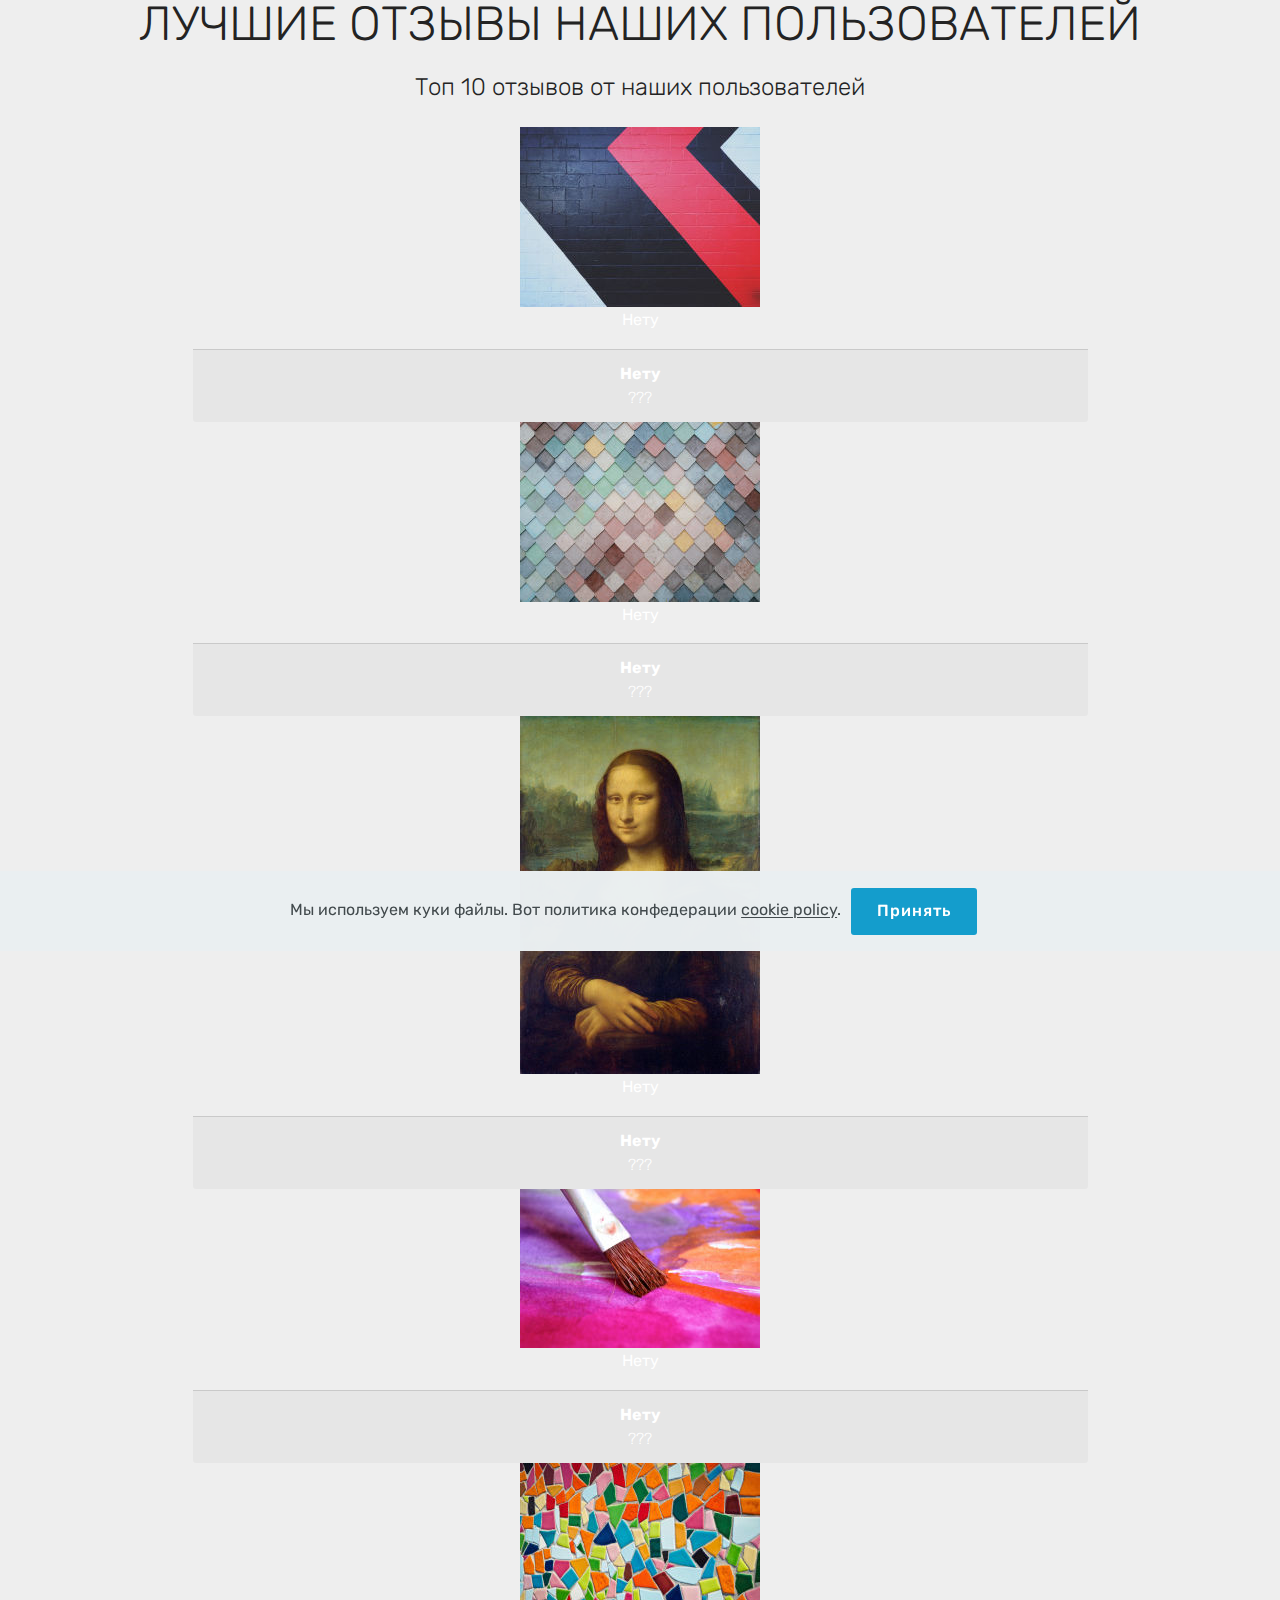
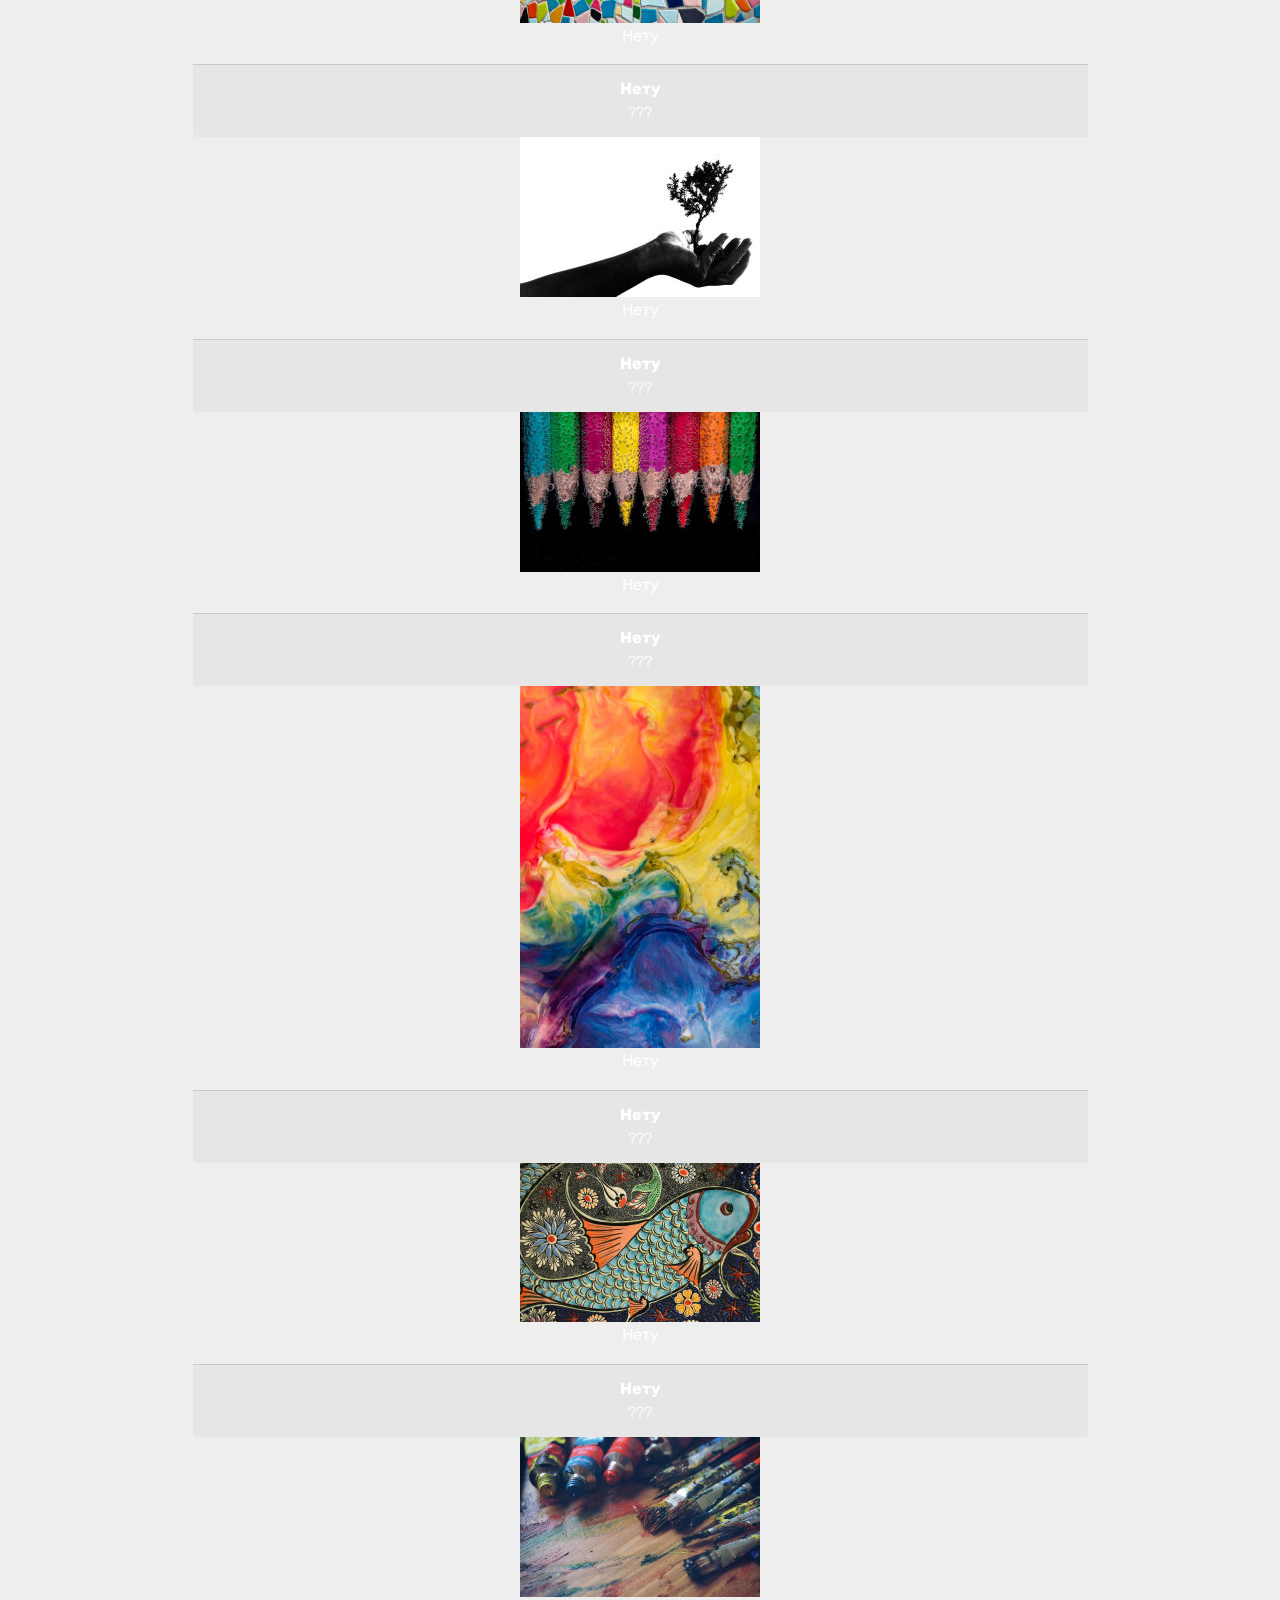
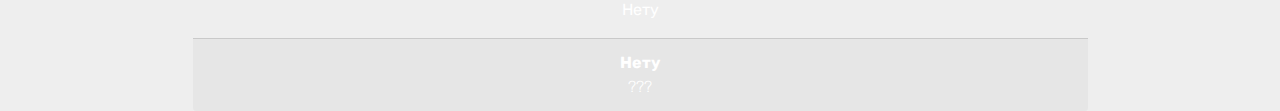
<file: Comments.html>
<!DOCTYPE html>
<html  >
<head>
  <!-- Site made with Mobirise Website Builder v4.12.3, https://mobirise.com -->
  <meta charset="UTF-8">
  <meta http-equiv="X-UA-Compatible" content="IE=edge">
  <meta name="generator" content="Mobirise v4.12.3, mobirise.com">
  <meta name="viewport" content="width=device-width, initial-scale=1, minimum-scale=1">
  <link rel="shortcut icon" href="assets/images/icon-128x128.png" type="image/x-icon">
  <meta name="description" content="">
  
  
  <title>Лучшие коментарии</title>
  <link rel="stylesheet" href="assets/bootstrap/css/bootstrap.min.css">
  <link rel="stylesheet" href="assets/bootstrap/css/bootstrap-grid.min.css">
  <link rel="stylesheet" href="assets/bootstrap/css/bootstrap-reboot.min.css">
  <link rel="stylesheet" href="assets/tether/tether.min.css">
  <link rel="stylesheet" href="assets/theme/css/style.css">
  <link rel="preload" as="style" href="assets/mobirise/css/mbr-additional.css"><link rel="stylesheet" href="assets/mobirise/css/mbr-additional.css" type="text/css">
  
  
  
</head>
<body>
  <section class="testimonials5 cid-rToxzwcyqN" id="testimonials5-12">

    

    
    <div class="container">
        <div class="media-container-row">
            <div class="title col-12 align-center">
                <h2 class="pb-3 mbr-fonts-style display-2">ЛУЧШИЕ ОТЗЫВЫ НАШИХ ПОЛЬЗОВАТЕЛЕЙ
                </h2>
                <h3 class="mbr-section-subtitle mbr-light pb-3 mbr-fonts-style display-5">Топ 10 отзывов от наших пользователей</h3>
            </div>
        </div>
    </div>

    <div class="container">
        <div class="media-container-column">
            

            
        <div class="mbr-testimonial align-center col-12 col-md-10">
                <div class="panel-item">
                    <div class="card-block">
                        <div class="testimonial-photo">
                            <img src="assets/images/mbr-1-240x180.jpg" alt="" title="">
                        </div>
                        <p class="mbr-text mbr-fonts-style mbr-white display-7">Нету</p>
                    </div>
                    <div class="card-footer">
                        <div class="mbr-author-name mbr-bold mbr-fonts-style mbr-white display-7">Нету</div>
                        <small class="mbr-author-desc mbr-italic mbr-light mbr-fonts-style mbr-white display-7">???</small>
                    </div>
                </div>
            </div><div class="mbr-testimonial align-center col-12 col-md-10">
                <div class="panel-item">
                    <div class="card-block">
                        <div class="testimonial-photo">
                            <img src="assets/images/mbr-240x180.jpg" alt="" title="">
                        </div>
                        <p class="mbr-text mbr-fonts-style mbr-white display-7">Нету</p>
                    </div>
                    <div class="card-footer">
                        <div class="mbr-author-name mbr-bold mbr-fonts-style mbr-white display-7">Нету</div>
                        <small class="mbr-author-desc mbr-italic mbr-light mbr-fonts-style mbr-white display-7">???</small>
                    </div>
                </div>
            </div><div class="mbr-testimonial align-center col-12 col-md-10">
                <div class="panel-item">
                    <div class="card-block">
                        <div class="testimonial-photo">
                            <img src="assets/images/mbr-240x358.jpg" alt="" title="">
                        </div>
                        <p class="mbr-text mbr-fonts-style mbr-white display-7">Нету</p>
                    </div>
                    <div class="card-footer">
                        <div class="mbr-author-name mbr-bold mbr-fonts-style mbr-white display-7">Нету</div>
                        <small class="mbr-author-desc mbr-italic mbr-light mbr-fonts-style mbr-white display-7">???</small>
                    </div>
                </div>
            </div><div class="mbr-testimonial align-center col-12 col-md-10">
                <div class="panel-item">
                    <div class="card-block">
                        <div class="testimonial-photo">
                            <img src="assets/images/mbr-240x159.jpg" alt="" title="">
                        </div>
                        <p class="mbr-text mbr-fonts-style mbr-white display-7">Нету</p>
                    </div>
                    <div class="card-footer">
                        <div class="mbr-author-name mbr-bold mbr-fonts-style mbr-white display-7">Нету</div>
                        <small class="mbr-author-desc mbr-italic mbr-light mbr-fonts-style mbr-white display-7">???</small>
                    </div>
                </div>
            </div><div class="mbr-testimonial align-center col-12 col-md-10">
                <div class="panel-item">
                    <div class="card-block">
                        <div class="testimonial-photo">
                            <img src="assets/images/mbr-240x160.jpg" alt="" title="">
                        </div>
                        <p class="mbr-text mbr-fonts-style mbr-white display-7">Нету</p>
                    </div>
                    <div class="card-footer">
                        <div class="mbr-author-name mbr-bold mbr-fonts-style mbr-white display-7">Нету</div>
                        <small class="mbr-author-desc mbr-italic mbr-light mbr-fonts-style mbr-white display-7">???</small>
                    </div>
                </div>
            </div><div class="mbr-testimonial align-center col-12 col-md-10">
                <div class="panel-item">
                    <div class="card-block">
                        <div class="testimonial-photo">
                            <img src="assets/images/mbr-1-240x160.jpg" alt="" title="">
                        </div>
                        <p class="mbr-text mbr-fonts-style mbr-white display-7">Нету</p>
                    </div>
                    <div class="card-footer">
                        <div class="mbr-author-name mbr-bold mbr-fonts-style mbr-white display-7">Нету</div>
                        <small class="mbr-author-desc mbr-italic mbr-light mbr-fonts-style mbr-white display-7">???</small>
                    </div>
                </div>
            </div><div class="mbr-testimonial align-center col-12 col-md-10">
                <div class="panel-item">
                    <div class="card-block">
                        <div class="testimonial-photo">
                            <img src="assets/images/mbr-2-240x160.jpg" alt="" title="">
                        </div>
                        <p class="mbr-text mbr-fonts-style mbr-white display-7">Нету</p>
                    </div>
                    <div class="card-footer">
                        <div class="mbr-author-name mbr-bold mbr-fonts-style mbr-white display-7">Нету</div>
                        <small class="mbr-author-desc mbr-italic mbr-light mbr-fonts-style mbr-white display-7">???</small>
                    </div>
                </div>
            </div><div class="mbr-testimonial align-center col-12 col-md-10">
                <div class="panel-item">
                    <div class="card-block">
                        <div class="testimonial-photo">
                            <img src="assets/images/mbr-240x362.jpg" alt="" title="">
                        </div>
                        <p class="mbr-text mbr-fonts-style mbr-white display-7">Нету</p>
                    </div>
                    <div class="card-footer">
                        <div class="mbr-author-name mbr-bold mbr-fonts-style mbr-white display-7">Нету</div>
                        <small class="mbr-author-desc mbr-italic mbr-light mbr-fonts-style mbr-white display-7">???</small>
                    </div>
                </div>
            </div><div class="mbr-testimonial align-center col-12 col-md-10">
                <div class="panel-item">
                    <div class="card-block">
                        <div class="testimonial-photo">
                            <img src="assets/images/mbr-1-240x159.jpg" alt="" title="">
                        </div>
                        <p class="mbr-text mbr-fonts-style mbr-white display-7">Нету</p>
                    </div>
                    <div class="card-footer">
                        <div class="mbr-author-name mbr-bold mbr-fonts-style mbr-white display-7">Нету</div>
                        <small class="mbr-author-desc mbr-italic mbr-light mbr-fonts-style mbr-white display-7">???</small>
                    </div>
                </div>
            </div><div class="mbr-testimonial align-center col-12 col-md-10">
                <div class="panel-item">
                    <div class="card-block">
                        <div class="testimonial-photo">
                            <img src="assets/images/mbr-3-240x160.jpg" alt="" title="">
                        </div>
                        <p class="mbr-text mbr-fonts-style mbr-white display-7">Нету</p>
                    </div>
                    <div class="card-footer">
                        <div class="mbr-author-name mbr-bold mbr-fonts-style mbr-white display-7">Нету</div>
                        <small class="mbr-author-desc mbr-italic mbr-light mbr-fonts-style mbr-white display-7">???</small>
                    </div>
                </div>
            </div></div>
    </div>   
</section>


  <section class="engine"><a href="https://mobirise.info/r">free bootstrap templates</a></section><script src="assets/web/assets/jquery/jquery.min.js"></script>
  <script src="assets/popper/popper.min.js"></script>
  <script src="assets/bootstrap/js/bootstrap.min.js"></script>
  <script src="assets/web/assets/cookies-alert-plugin/cookies-alert-core.js"></script>
  <script src="assets/web/assets/cookies-alert-plugin/cookies-alert-script.js"></script>
  <script src="assets/tether/tether.min.js"></script>
  <script src="assets/smoothscroll/smooth-scroll.js"></script>
  <script src="assets/theme/js/script.js"></script>
  
  
<input name="cookieData" type="hidden" data-cookie-customDialogSelector='null' data-cookie-colorText='#424a4d' data-cookie-colorBg='rgba(234, 239, 241, 0.99)' data-cookie-textButton='Принять' data-cookie-colorButton='' data-cookie-colorLink='#424a4d' data-cookie-underlineLink='true' data-cookie-text="Мы используем куки файлы. Вот политика конфедерации <a href='privacy.html'>cookie policy</a>.">
  </body>
</html>
</file>
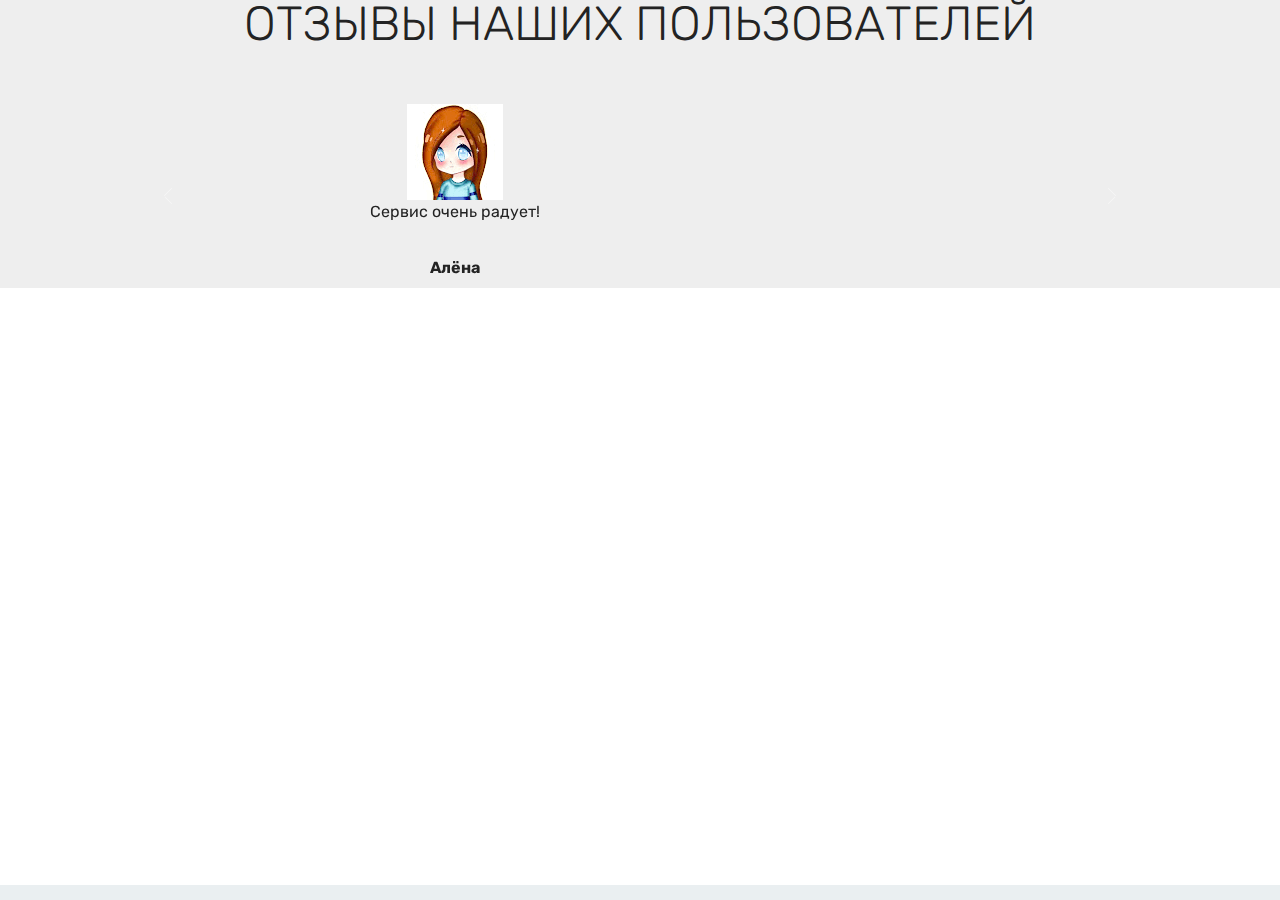
<file: page1.html>
<!DOCTYPE html>
<html  >
<head>
  <!-- Site made with Mobirise Website Builder v4.12.3, https://mobirise.com -->
  <meta charset="UTF-8">
  <meta http-equiv="X-UA-Compatible" content="IE=edge">
  <meta name="generator" content="Mobirise v4.12.3, mobirise.com">
  <meta name="viewport" content="width=device-width, initial-scale=1, minimum-scale=1">
  <link rel="shortcut icon" href="assets/images/icon-128x128.png" type="image/x-icon">
  <meta name="description" content="Site Builder Description">
  
  
  <title>Отзывы</title>
  <link rel="stylesheet" href="assets/web/assets/mobirise-icons/mobirise-icons.css">
  <link rel="stylesheet" href="assets/bootstrap/css/bootstrap.min.css">
  <link rel="stylesheet" href="assets/bootstrap/css/bootstrap-grid.min.css">
  <link rel="stylesheet" href="assets/bootstrap/css/bootstrap-reboot.min.css">
  <link rel="stylesheet" href="assets/tether/tether.min.css">
  <link rel="stylesheet" href="assets/theme/css/style.css">
  <link rel="preload" as="style" href="assets/mobirise/css/mbr-additional.css"><link rel="stylesheet" href="assets/mobirise/css/mbr-additional.css" type="text/css">
  
  
  
</head>
<body>
  <section class="carousel slide testimonials-slider cid-rTpeaMP4DJ" data-interval="false" id="testimonials-slider1-17">
    
    

    

    <div class="container text-center">
        <h2 class="pb-5 mbr-fonts-style display-2">
            ОТЗЫВЫ НАШИХ ПОЛЬЗОВАТЕЛЕЙ
        </h2>

        <div class="carousel slide" role="listbox" data-pause="true" data-keyboard="false" data-ride="false" data-interval="false">
            <div class="carousel-inner">
                
                
            <div class="carousel-item">
                    <div class="user col-md-8">
                        <div class="user_image">
                            <img src="assets/images/162c9bdcbf5909aceab1826a2063d6aa-96x96.png" alt="" title="">
                        </div>
                        <div class="user_text pb-3">
                            <p class="mbr-fonts-style display-7">
                                Сервис очень радует!
                            </p>
                        </div>
                        <div class="user_name mbr-bold pb-2 mbr-fonts-style display-7">Алёна</div>
                        <div class="user_desk mbr-light mbr-fonts-style display-7"></div>
                    </div>
                </div><div class="carousel-item">
                    <div class="user col-md-8">
                        <div class="user_image">
                            <img src="assets/images/162c9bdcbf5909aceab1826a2063d6aa-96x96.png" alt="" title="">
                        </div>
                        <div class="user_text pb-3">
                            <p class="mbr-fonts-style display-7">
                                Сервис очень радует!
                            </p>
                        </div>
                        <div class="user_name mbr-bold pb-2 mbr-fonts-style display-7">Алёна</div>
                        <div class="user_desk mbr-light mbr-fonts-style display-7"></div>
                    </div>
                </div></div>

            <div class="carousel-controls">
                <a class="carousel-control-prev" role="button" data-slide="prev">
                  <span aria-hidden="true" class="mbri-arrow-prev mbr-iconfont"></span>
                  <span class="sr-only">Назад</span>
                </a>
                
                <a class="carousel-control-next" role="button" data-slide="next">
                  <span aria-hidden="true" class="mbri-arrow-next mbr-iconfont"></span>
                  <span class="sr-only">Вперед</span>
                </a>
            </div>
        </div>
    </div>
</section>


  <section class="engine"><a href="https://mobirise.info/n">simple site templates</a></section><script src="assets/web/assets/jquery/jquery.min.js"></script>
  <script src="assets/popper/popper.min.js"></script>
  <script src="assets/bootstrap/js/bootstrap.min.js"></script>
  <script src="assets/web/assets/cookies-alert-plugin/cookies-alert-core.js"></script>
  <script src="assets/web/assets/cookies-alert-plugin/cookies-alert-script.js"></script>
  <script src="assets/tether/tether.min.js"></script>
  <script src="assets/smoothscroll/smooth-scroll.js"></script>
  <script src="assets/bootstrapcarouselswipe/bootstrap-carousel-swipe.js"></script>
  <script src="assets/mbr-testimonials-slider/mbr-testimonials-slider.js"></script>
  <script src="assets/theme/js/script.js"></script>
  
  
<input name="cookieData" type="hidden" data-cookie-customDialogSelector='null' data-cookie-colorText='#424a4d' data-cookie-colorBg='rgba(234, 239, 241, 0.99)' data-cookie-textButton='Принять' data-cookie-colorButton='' data-cookie-colorLink='#424a4d' data-cookie-underlineLink='true' data-cookie-text="Мы используем куки файлы. Вот политика конфедерации <a href='privacy.html'>cookie policy</a>.">
  </body>
</html>
</file>
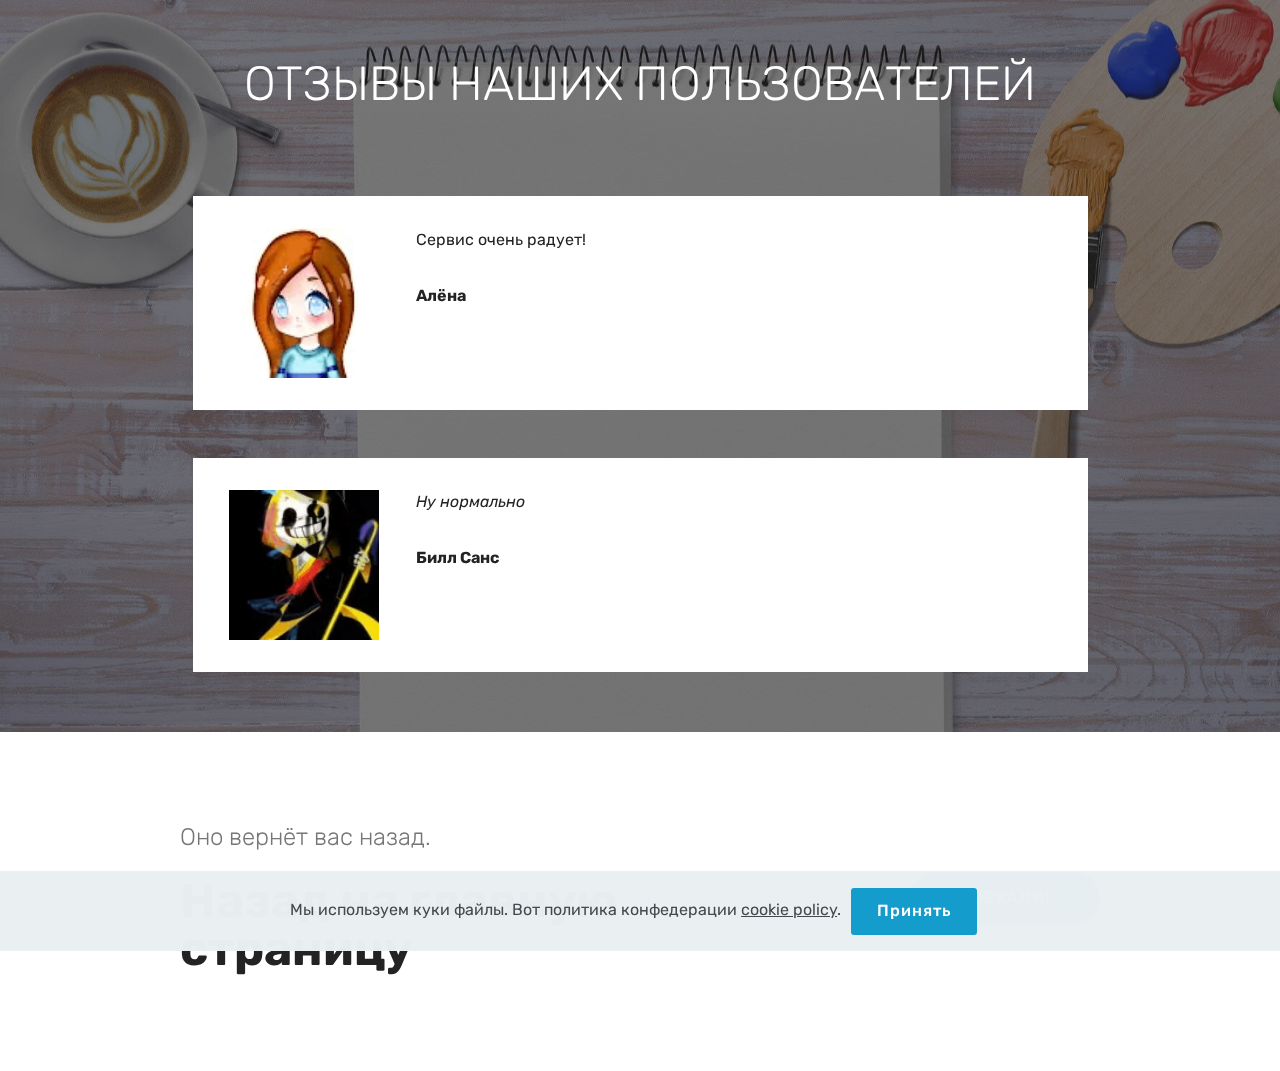
<file: Отзывы.html>
<!DOCTYPE html>
<html  >
<head>
  <!-- Site made with Mobirise Website Builder v4.12.3, https://mobirise.com -->
  <meta charset="UTF-8">
  <meta http-equiv="X-UA-Compatible" content="IE=edge">
  <meta name="generator" content="Mobirise v4.12.3, mobirise.com">
  <meta name="viewport" content="width=device-width, initial-scale=1, minimum-scale=1">
  <link rel="shortcut icon" href="assets/images/icon-128x128.png" type="image/x-icon">
  <meta name="description" content="">
  
  
  <title>Отзывы</title>
  <link rel="stylesheet" href="assets/bootstrap/css/bootstrap.min.css">
  <link rel="stylesheet" href="assets/bootstrap/css/bootstrap-grid.min.css">
  <link rel="stylesheet" href="assets/bootstrap/css/bootstrap-reboot.min.css">
  <link rel="stylesheet" href="assets/tether/tether.min.css">
  <link rel="stylesheet" href="assets/theme/css/style.css">
  <link rel="preload" as="style" href="assets/mobirise/css/mbr-additional.css"><link rel="stylesheet" href="assets/mobirise/css/mbr-additional.css" type="text/css">
  
  
  
</head>
<body>
  <section class="testimonials4 cid-rTGk8MYYlZ mbr-parallax-background" id="testimonials4-k">

  

  <div class="mbr-overlay" style="opacity: 0.6; background-color: rgb(35, 35, 35);">
  </div>
  <div class="container">
    <h2 class="pb-3 mbr-fonts-style mbr-white align-center display-2">
        ОТЗЫВЫ НАШИХ ПОЛЬЗОВАТЕЛЕЙ
    </h2>
    <h3 class="mbr-section-subtitle mbr-light pb-3 mbr-fonts-style mbr-white align-center display-5"></h3>
    <div class="col-md-10 testimonials-container"> 
      

      
    <div class="testimonials-item">
        <div class="user row">
          <div class="col-lg-3 col-md-4">
            <div class="user_image">
              <img src="assets/images/a-96x96.png" alt="" title="">
            </div>
          </div>
          <div class="testimonials-caption col-lg-9 col-md-8">
            <div class="user_text ">
              <p class="mbr-fonts-style  display-7">Сервис очень радует!</p>
            </div>
            <div class="user_name mbr-bold mbr-fonts-style align-left pt-3 display-7">Алёна</div>
            <div class="user_desk mbr-light mbr-fonts-style align-left pt-2 display-7"></div>
          </div>
        </div>
      </div><div class="testimonials-item">
        <div class="user row">
          <div class="col-lg-3 col-md-4">
            <div class="user_image">
              <img src="assets/images/938ab080d820fa6211b5e390324292cd-128x128.png" alt="" title="">
            </div>
          </div>
          <div class="testimonials-caption col-lg-9 col-md-8">
            <div class="user_text ">
              <p class="mbr-fonts-style  display-7"><em>Ну нормально</em></p>
            </div>
            <div class="user_name mbr-bold mbr-fonts-style align-left pt-3 display-7">Билл Санс</div>
            <div class="user_desk mbr-light mbr-fonts-style align-left pt-2 display-7"></div>
          </div>
        </div>
      </div></div>
  </div>
</section>

<section class="engine"><a href="https://mobirise.info/v">free html templates</a></section><section class="mbr-section info1 cid-rTGkrtTWhW" id="info1-l">

    

    
    <div class="container">
        <div class="row justify-content-center content-row">
            <div class="media-container-column title col-12 col-lg-7 col-md-6">
                <h3 class="mbr-section-subtitle align-left mbr-light pb-3 mbr-fonts-style display-5">Оно вернёт вас назад.</h3>
                <h2 class="align-left mbr-bold mbr-fonts-style display-2">Назад на главную страницу</h2>
            </div>
            <div class="media-container-column col-12 col-lg-3 col-md-4">
                <div class="mbr-section-btn align-right py-4"><a class="btn btn-primary display-4" href="index.html">ПОЕХАЛИ!</a></div>
            </div>
        </div>
    </div>
</section>


  <script src="assets/web/assets/jquery/jquery.min.js"></script>
  <script src="assets/popper/popper.min.js"></script>
  <script src="assets/bootstrap/js/bootstrap.min.js"></script>
  <script src="assets/web/assets/cookies-alert-plugin/cookies-alert-core.js"></script>
  <script src="assets/web/assets/cookies-alert-plugin/cookies-alert-script.js"></script>
  <script src="assets/tether/tether.min.js"></script>
  <script src="assets/smoothscroll/smooth-scroll.js"></script>
  <script src="assets/parallax/jarallax.min.js"></script>
  <script src="assets/theme/js/script.js"></script>
  
  
<input name="cookieData" type="hidden" data-cookie-customDialogSelector='null' data-cookie-colorText='#424a4d' data-cookie-colorBg='rgba(234, 239, 241, 0.99)' data-cookie-textButton='Принять' data-cookie-colorButton='' data-cookie-colorLink='#424a4d' data-cookie-underlineLink='true' data-cookie-text="Мы используем куки файлы. Вот политика конфедерации <a href='privacy.html'>cookie policy</a>.">
  </body>
</html>
</file>
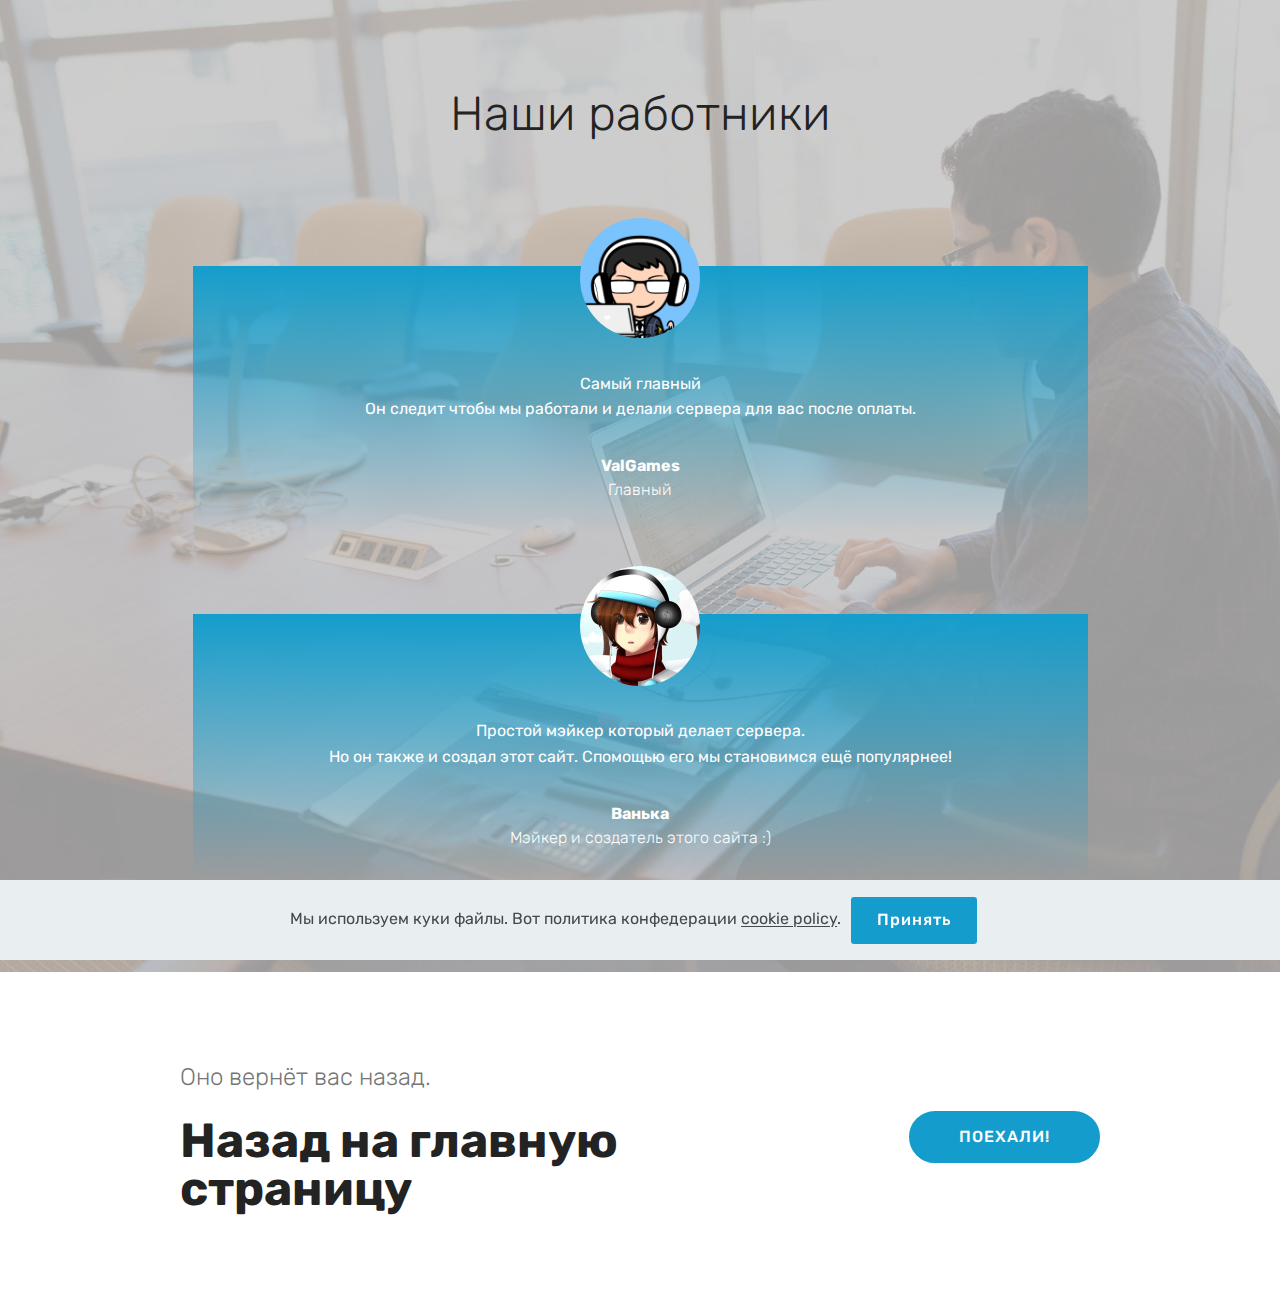
<file: Работники.html>
<!DOCTYPE html>
<html  >
<head>
  <!-- Site made with Mobirise Website Builder v4.12.3, https://mobirise.com -->
  <meta charset="UTF-8">
  <meta http-equiv="X-UA-Compatible" content="IE=edge">
  <meta name="generator" content="Mobirise v4.12.3, mobirise.com">
  <meta name="viewport" content="width=device-width, initial-scale=1, minimum-scale=1">
  <link rel="shortcut icon" href="assets/images/icon-128x128.png" type="image/x-icon">
  <meta name="description" content="">
  
  
  <title>Работники</title>
  <link rel="stylesheet" href="assets/bootstrap/css/bootstrap.min.css">
  <link rel="stylesheet" href="assets/bootstrap/css/bootstrap-grid.min.css">
  <link rel="stylesheet" href="assets/bootstrap/css/bootstrap-reboot.min.css">
  <link rel="stylesheet" href="assets/tether/tether.min.css">
  <link rel="stylesheet" href="assets/theme/css/style.css">
  <link rel="preload" as="style" href="assets/mobirise/css/mbr-additional.css"><link rel="stylesheet" href="assets/mobirise/css/mbr-additional.css" type="text/css">
  
  
  
</head>
<body>
  <section class="testimonials5 cid-rTGlAxwPok" id="testimonials5-m">

    

    <div class="mbr-overlay" style="opacity: 0.8; background-color: rgb(193, 193, 193);">
    </div>
    <div class="container">
        <div class="media-container-row">
            <div class="title col-12 align-center">
                <h2 class="pb-3 mbr-fonts-style display-2">Наши работники</h2>
                <h3 class="mbr-section-subtitle mbr-light pb-3 mbr-fonts-style display-5"></h3>
            </div>
        </div>
    </div>

    <div class="container">
        <div class="media-container-column">
            

            
        <div class="mbr-testimonial align-center col-12 col-md-10">
                <div class="panel-item">
                    <div class="card-block">
                        <div class="testimonial-photo">
                            <img src="assets/images/b0fa47292b9146a425361343c057e03d-128x128.png" alt="" title="">
                        </div>
                        <p class="mbr-text mbr-fonts-style mbr-white display-7">Самый главный
<br>Он следит чтобы мы работали и делали сервера для вас после оплаты.</p>
                    </div>
                    <div class="card-footer">
                        <div class="mbr-author-name mbr-bold mbr-fonts-style mbr-white display-7">ValGames</div>
                        <small class="mbr-author-desc mbr-italic mbr-light mbr-fonts-style mbr-white display-7">Главный</small>
                    </div>
                </div>
            </div><div class="mbr-testimonial align-center col-12 col-md-10">
                <div class="panel-item">
                    <div class="card-block">
                        <div class="testimonial-photo">
                            <img src="assets/images/-240x240.jpg" alt="" title="">
                        </div>
                        <p class="mbr-text mbr-fonts-style mbr-white display-7">Простой мэйкер который делает сервера.
<br>Но он также и создал этот сайт. Спомощью его мы становимся ещё популярнее!</p>
                    </div>
                    <div class="card-footer">
                        <div class="mbr-author-name mbr-bold mbr-fonts-style mbr-white display-7">Ванька</div>
                        <small class="mbr-author-desc mbr-italic mbr-light mbr-fonts-style mbr-white display-7">
                               Мэйкер и создатель этого сайта :)
                        </small>
                    </div>
                </div>
            </div></div>
    </div>   
</section>

<section class="engine"><a href="https://mobirise.info/f">easy site creator</a></section><section class="mbr-section info1 cid-rTGlBITgzv" id="info1-n">

    

    
    <div class="container">
        <div class="row justify-content-center content-row">
            <div class="media-container-column title col-12 col-lg-7 col-md-6">
                <h3 class="mbr-section-subtitle align-left mbr-light pb-3 mbr-fonts-style display-5">Оно вернёт вас назад.</h3>
                <h2 class="align-left mbr-bold mbr-fonts-style display-2">Назад на главную страницу</h2>
            </div>
            <div class="media-container-column col-12 col-lg-3 col-md-4">
                <div class="mbr-section-btn align-right py-4"><a class="btn btn-primary display-4" href="index.html">ПОЕХАЛИ!</a></div>
            </div>
        </div>
    </div>
</section>


  <script src="assets/web/assets/jquery/jquery.min.js"></script>
  <script src="assets/popper/popper.min.js"></script>
  <script src="assets/bootstrap/js/bootstrap.min.js"></script>
  <script src="assets/web/assets/cookies-alert-plugin/cookies-alert-core.js"></script>
  <script src="assets/web/assets/cookies-alert-plugin/cookies-alert-script.js"></script>
  <script src="assets/tether/tether.min.js"></script>
  <script src="assets/smoothscroll/smooth-scroll.js"></script>
  <script src="assets/theme/js/script.js"></script>
  
  
<input name="cookieData" type="hidden" data-cookie-customDialogSelector='null' data-cookie-colorText='#424a4d' data-cookie-colorBg='rgba(234, 239, 241, 0.99)' data-cookie-textButton='Принять' data-cookie-colorButton='' data-cookie-colorLink='#424a4d' data-cookie-underlineLink='true' data-cookie-text="Мы используем куки файлы. Вот политика конфедерации <a href='privacy.html'>cookie policy</a>.">
  </body>
</html>
</file>
<file: assets/theme/css/style.css>
@charset "UTF-8";
/*!
 * Mobirise v4 theme (https://mobirise.com/)
 * Copyright 2017 Mobirise
 */
section {
  background-color: #eeeeee;
}

body {
  font-style: normal;
  line-height: 1.5;
}

section,
.container,
.container-fluid {
  position: relative;
  word-wrap: break-word;
}

a.mbr-iconfont:hover {
  text-decoration: none;
}

.article .lead p,
.article .lead ul,
.article .lead ol,
.article .lead pre,
.article .lead blockquote {
  margin-bottom: 0;
}

ul,
ol,
pre,
blockquote {
  margin-bottom: 2.3125rem;
}

pre {
  background: #f4f4f4;
  padding: 10px 24px;
  white-space: pre-wrap;
}

.inactive {
  -webkit-user-select: none;
  -moz-user-select: none;
  -ms-user-select: none;
  user-select: none;
  pointer-events: none;
  -webkit-user-drag: none;
  user-drag: none;
}

.mbr-section__comments .row {
  justify-content: center;
  -webkit-justify-content: center;
}

a {
  font-style: normal;
  font-weight: 400;
  cursor: pointer;
}
a, a:hover {
  text-decoration: none;
}

figure {
  margin-bottom: 0;
}

body {
  color: #232323;
}

h1,
h2,
h3,
h4,
h5,
h6,
.h1,
.h2,
.h3,
.h4,
.h5,
.h6,
.display-1,
.display-2,
.display-3,
.display-4 {
  line-height: 1;
  word-break: break-word;
  word-wrap: break-word;
}

.mbr-section-title {
  font-style: normal;
  line-height: 1.2;
}

.mbr-section-subtitle {
  line-height: 1.3;
}

.mbr-text {
  font-style: normal;
  line-height: 1.6;
}

b,
strong {
  font-weight: bold;
}

blockquote {
  padding: 10px 0 10px 20px;
  position: relative;
  border-left: 2px solid;
  border-color: #ff3366;
}

input:-webkit-autofill, input:-webkit-autofill:hover, input:-webkit-autofill:focus, input:-webkit-autofill:active {
  transition-delay: 9999s;
  transition-property: background-color, color;
}

textarea[type=hidden] {
  display: none;
}

body {
  position: relative;
}

section {
  background-position: 50% 50%;
  background-repeat: no-repeat;
  background-size: cover;
}
section .mbr-background-video,
section .mbr-background-video-preview {
  position: absolute;
  bottom: 0;
  left: 0;
  right: 0;
  top: 0;
}

.hidden {
  visibility: hidden;
}

.mbr-z-index20 {
  z-index: 20;
}

/*! Base colors */
.mbr-white {
  color: #ffffff;
}

.mbr-black {
  color: #000000;
}

.mbr-bg-white {
  background-color: #ffffff;
}

.mbr-bg-black {
  background-color: #000000;
}

/*! Text-aligns */
.align-left {
  text-align: left;
}

.align-center {
  text-align: center;
}

.align-right {
  text-align: right;
}

@media (max-width: 767px) {
  .align-left,
.align-center,
.align-right,
.mbr-section-btn,
.mbr-section-title {
    text-align: center;
  }
}
/*! Font-weight  */
.mbr-light {
  font-weight: 300;
}

.mbr-regular {
  font-weight: 400;
}

.mbr-semibold {
  font-weight: 500;
}

.mbr-bold {
  font-weight: 700;
}

/*! Media  */
.media-size-item {
  -webkit-flex: 1 1 auto;
  -moz-flex: 1 1 auto;
  -ms-flex: 1 1 auto;
  -o-flex: 1 1 auto;
  flex: 1 1 auto;
}

.media-content {
  -webkit-flex-basis: 100%;
  flex-basis: 100%;
}

.media-container-row {
  display: -ms-flexbox;
  display: -webkit-flex;
  display: flex;
  -webkit-flex-direction: row;
  -ms-flex-direction: row;
  flex-direction: row;
  -webkit-flex-wrap: wrap;
  -ms-flex-wrap: wrap;
  flex-wrap: wrap;
  -webkit-justify-content: center;
  -ms-flex-pack: center;
  justify-content: center;
  -webkit-align-content: center;
  -ms-flex-line-pack: center;
  align-content: center;
  -webkit-align-items: start;
  -ms-flex-align: start;
  align-items: start;
}
.media-container-row .media-size-item {
  width: 400px;
}

.media-container-column {
  display: -ms-flexbox;
  display: -webkit-flex;
  display: flex;
  -webkit-flex-direction: column;
  -ms-flex-direction: column;
  flex-direction: column;
  -webkit-flex-wrap: wrap;
  -ms-flex-wrap: wrap;
  flex-wrap: wrap;
  -webkit-justify-content: center;
  -ms-flex-pack: center;
  justify-content: center;
  -webkit-align-content: center;
  -ms-flex-line-pack: center;
  align-content: center;
  -webkit-align-items: stretch;
  -ms-flex-align: stretch;
  align-items: stretch;
}
.media-container-column > * {
  width: 100%;
}

@media (min-width: 992px) {
  .media-container-row {
    -webkit-flex-wrap: nowrap;
    -ms-flex-wrap: nowrap;
    flex-wrap: nowrap;
  }
}
figure {
  overflow: hidden;
}

figure[mbr-media-size] {
  transition: width 0.1s;
}

.mbr-figure img,
.mbr-figure iframe {
  display: block;
  width: 100%;
}

.card {
  background-color: transparent;
  border: none;
}

.card-box {
  width: 100%;
}

.card-img {
  text-align: center;
  flex-shrink: 0;
  -webkit-flex-shrink: 0;
}

.media {
  max-width: 100%;
  margin: 0 auto;
}

.mbr-figure {
  -ms-flex-item-align: center;
  -ms-grid-row-align: center;
  -webkit-align-self: center;
  align-self: center;
}

.media-container > div {
  max-width: 100%;
}

.mbr-figure img,
.card-img img {
  width: 100%;
}

@media (max-width: 991px) {
  .media-size-item {
    width: auto !important;
  }

  .media {
    width: auto;
  }

  .mbr-figure {
    width: 100% !important;
  }
}
/*! Buttons */
.btn {
  font-weight: 500;
  border-width: 2px;
  font-style: normal;
  letter-spacing: 1px;
  margin: 0.4rem 0.8rem;
  white-space: normal;
  -webkit-transition: all 0.3s ease-in-out;
  -moz-transition: all 0.3s ease-in-out;
  transition: all 0.3s ease-in-out;
  display: inline-flex;
  align-items: center;
  justify-content: center;
  word-break: break-word;
  -webkit-align-items: center;
  -webkit-justify-content: center;
  display: -webkit-inline-flex;
}

.btn-sm {
  font-weight: 500;
  letter-spacing: 1px;
  -webkit-transition: all 0.3s ease-in-out;
  -moz-transition: all 0.3s ease-in-out;
  transition: all 0.3s ease-in-out;
}

.btn-md {
  font-weight: 500;
  letter-spacing: 1px;
  margin: 0.4rem 0.8rem !important;
  -webkit-transition: all 0.3s ease-in-out;
  -moz-transition: all 0.3s ease-in-out;
  transition: all 0.3s ease-in-out;
}

.btn-lg {
  font-weight: 500;
  letter-spacing: 1px;
  margin: 0.4rem 0.8rem !important;
  -webkit-transition: all 0.3s ease-in-out;
  -moz-transition: all 0.3s ease-in-out;
  transition: all 0.3s ease-in-out;
}

.mbr-section-btn {
  margin-left: -0.25rem;
  margin-right: -0.25rem;
  font-size: 0;
}

nav .mbr-section-btn {
  margin-left: 0rem;
  margin-right: 0rem;
}

.btn-form {
  border-radius: 0;
}
.btn-form:hover {
  cursor: pointer;
}

/*! Btn icon margin */
.btn .mbr-iconfont,
.btn.btn-sm .mbr-iconfont {
  cursor: pointer;
  margin-right: 0.5rem;
}

.btn.btn-md .mbr-iconfont,
.btn.btn-md .mbr-iconfont {
  margin-right: 0.8rem;
}

.mbr-regular {
  font-weight: 400;
}

.mbr-semibold {
  font-weight: 500;
}

.mbr-bold {
  font-weight: 700;
}

[type=submit] {
  -webkit-appearance: none;
}

/*! Full-screen */
.mbr-fullscreen .mbr-overlay {
  min-height: 100vh;
}

.mbr-fullscreen {
  display: flex;
  display: -webkit-flex;
  display: -moz-flex;
  display: -ms-flex;
  display: -o-flex;
  align-items: center;
  -webkit-align-items: center;
  min-height: 100vh;
  padding-top: 3rem;
  padding-bottom: 3rem;
}

/*! Map */
.map {
  height: 25rem;
  position: relative;
}
.map iframe {
  width: 100%;
  height: 100%;
}

.mbr-overlay {
  background-color: #000;
  bottom: 0;
  left: 0;
  opacity: 0.5;
  position: absolute;
  right: 0;
  top: 0;
  z-index: 0;
  pointer-events: none;
}

/* Form */
blockquote {
  font-style: italic;
  padding: 10px 0 10px 20px;
  font-size: 1.09rem;
  position: relative;
  border-width: 3px;
}

.form-control {
  background-color: #f5f5f5;
  box-shadow: none;
  color: #565656;
  line-height: 1.43;
  min-height: 3.5em;
  padding: 1.07em 0.5em;
}
.form-control, .form-control:focus {
  border: 1px solid #e8e8e8;
}
.form-active .form-control:invalid {
  border-color: red;
}

.form-control-label {
  position: relative;
  cursor: pointer;
  margin-bottom: 0.357em;
  padding: 0;
}

.alert {
  color: #ffffff;
  border-radius: 0;
  border: 0;
  font-size: 0.875rem;
  line-height: 1.5;
  margin-bottom: 1.875rem;
  padding: 1.25rem;
  position: relative;
}
.alert.alert-form::after {
  background-color: inherit;
  bottom: -7px;
  content: "";
  display: block;
  height: 14px;
  left: 50%;
  margin-left: -7px;
  position: absolute;
  transform: rotate(45deg);
  width: 14px;
  -webkit-transform: rotate(45deg);
}

.form-asterisk {
  font-family: initial;
  position: absolute;
  top: -2px;
  font-weight: normal;
}

/*! Scroll to top arrow */
#scrollToTop a i:before {
  content: "";
  position: absolute;
  height: 40%;
  top: 25%;
  background: #fff;
  width: 2px;
  left: calc(50% - 1px);
}
#scrollToTop a i:after {
  content: "";
  position: absolute;
  display: block;
  border-top: 2px solid #fff;
  border-right: 2px solid #fff;
  width: 40%;
  height: 40%;
  left: 30%;
  bottom: 30%;
  transform: rotate(135deg);
  -webkit-transform: rotate(135deg);
}

.mbr-arrow-up {
  bottom: 25px;
  right: 90px;
  position: fixed;
  text-align: right;
  z-index: 5000;
  color: #ffffff;
  font-size: 32px;
  transform: rotate(180deg);
  -webkit-transform: rotate(180deg);
}

.mbr-arrow-up a {
  background: rgba(0, 0, 0, 0.2);
  border-radius: 3px;
  color: #fff;
  display: inline-block;
  height: 60px;
  width: 60px;
  outline-style: none !important;
  position: relative;
  text-decoration: none;
  transition: all 0.3s ease-in-out;
  cursor: pointer;
  text-align: center;
}
.mbr-arrow-up a:hover {
  background-color: rgba(0, 0, 0, 0.4);
}
.mbr-arrow-up a i {
  line-height: 60px;
}

.mbr-arrow-up-icon {
  display: block;
  color: #fff;
}

.mbr-arrow-up-icon::before {
  content: "›";
  display: inline-block;
  font-family: serif;
  font-size: 32px;
  line-height: 1;
  font-style: normal;
  position: relative;
  top: 6px;
  left: -4px;
  -webkit-transform: rotate(-90deg);
  transform: rotate(-90deg);
}

/*! Arrow Down */
.mbr-arrow {
  position: absolute;
  bottom: 45px;
  left: 50%;
  width: 60px;
  height: 60px;
  cursor: pointer;
  background-color: rgba(80, 80, 80, 0.5);
  border-radius: 50%;
  -webkit-transform: translateX(-50%);
  transform: translateX(-50%);
}
.mbr-arrow > a {
  display: inline-block;
  text-decoration: none;
  outline-style: none;
  -webkit-animation: arrowdown 1.7s ease-in-out infinite;
  animation: arrowdown 1.7s ease-in-out infinite;
}
.mbr-arrow > a > i {
  position: absolute;
  top: -2px;
  left: 15px;
  font-size: 2rem;
}

@keyframes arrowdown {
  0% {
    transform: translateY(0px);
    -webkit-transform: translateY(0px);
  }
  50% {
    transform: translateY(-5px);
    -webkit-transform: translateY(-5px);
  }
  100% {
    transform: translateY(0px);
    -webkit-transform: translateY(0px);
  }
}
@-webkit-keyframes arrowdown {
  0% {
    transform: translateY(0px);
    -webkit-transform: translateY(0px);
  }
  50% {
    transform: translateY(-5px);
    -webkit-transform: translateY(-5px);
  }
  100% {
    transform: translateY(0px);
    -webkit-transform: translateY(0px);
  }
}
@media (max-width: 500px) {
  .mbr-arrow-up {
    left: 50%;
    right: auto;
    transform: translateX(-50%) rotate(180deg);
    -webkit-transform: translateX(-50%) rotate(180deg);
  }
}
/*Gradients animation*/
@keyframes gradient-animation {
  from {
    background-position: 0% 100%;
    animation-timing-function: ease-in-out;
  }
  to {
    background-position: 100% 0%;
    animation-timing-function: ease-in-out;
  }
}
@-webkit-keyframes gradient-animation {
  from {
    background-position: 0% 100%;
    animation-timing-function: ease-in-out;
  }
  to {
    background-position: 100% 0%;
    animation-timing-function: ease-in-out;
  }
}
.bg-gradient {
  background-size: 200% 200%;
  animation: gradient-animation 5s infinite alternate;
  -webkit-animation: gradient-animation 5s infinite alternate;
}

.menu .navbar-brand {
  display: -webkit-flex;
}
.menu .navbar-brand span {
  display: flex;
  display: -webkit-flex;
}
.menu .navbar-brand .navbar-caption-wrap {
  display: -webkit-flex;
}
.menu .navbar-brand .navbar-logo img {
  display: -webkit-flex;
}
@media (min-width: 768px) and (max-width: 1023px) {
  .menu .navbar-toggleable-sm .navbar-nav {
    display: -webkit-box;
    display: -webkit-flex;
    display: -ms-flexbox;
  }
}
@media (max-width: 1023px) {
  .menu .navbar-collapse {
    max-height: 93.5vh;
  }
  .menu .navbar-collapse.show {
    overflow: auto;
  }
}
@media (min-width: 1024px) {
  .menu .navbar-nav.nav-dropdown {
    display: -webkit-flex;
  }
  .menu .navbar-toggleable-sm .navbar-collapse {
    display: -webkit-flex !important;
  }
  .menu .collapsed .navbar-collapse {
    max-height: 93.5vh;
  }
  .menu .collapsed .navbar-collapse.show {
    overflow: auto;
  }
}
@media (max-width: 767px) {
  .menu .navbar-collapse {
    max-height: 80vh;
  }
}

/* Others*/
.note-check a[data-value=Rubik] {
  font-style: normal;
}

.mbr-arrow a {
  color: #ffffff;
}

@media (max-width: 767px) {
  .mbr-arrow {
    display: none;
  }
}
.navbar {
  display: -webkit-flex;
  -webkit-flex-wrap: wrap;
  -webkit-align-items: center;
  -webkit-justify-content: space-between;
}

.navbar-collapse {
  -webkit-flex-basis: 100%;
  -webkit-flex-grow: 1;
  -webkit-align-items: center;
}

.nav-dropdown .link {
  padding: 0.667em 1.667em !important;
  margin: 0 !important;
}

.nav {
  display: -webkit-flex;
  -webkit-flex-wrap: wrap;
}

.row {
  display: -webkit-flex;
  -webkit-flex-wrap: wrap;
}

.justify-content-center {
  -webkit-justify-content: center;
}

.form-inline {
  display: -webkit-flex;
  -webkit-flex-flow: row wrap;
  -webkit-align-items: center;
}

.card-wrapper {
  -webkit-flex: 1;
}

.carousel-control {
  z-index: 10;
  display: -webkit-flex;
  -webkit-align-items: center;
  -webkit-justify-content: center;
}

.carousel-controls {
  display: -webkit-flex;
}

.media {
  display: -webkit-flex;
}

.form-group:focus {
  outline: none;
}

.jq-selectbox__select {
  padding: 1.07em 0.5em;
  position: absolute;
  top: 0;
  left: 0;
  width: 100%;
}

.jq-selectbox__dropdown {
  position: absolute;
  top: 100%;
  left: 0 !important;
  width: 100% !important;
}

.jq-selectbox__trigger-arrow {
  transform: translateY(-50%);
}

.jq-selectbox li {
  padding: 1.07em 0.5em;
}

input[type=range] {
  padding-left: 0 !important;
  padding-right: 0 !important;
}

.modal-dialog,
.modal-content {
  height: 100%;
}

.modal-dialog .carousel-inner {
  height: calc(100vh - 1.75rem);
}
@media (max-width: 575px) {
  .modal-dialog .carousel-inner {
    height: calc(100vh - 1rem);
  }
}

.carousel-item {
  text-align: center;
}

.carousel-item img {
  margin: auto;
}

.navbar-toggler {
  -webkit-align-self: flex-start;
  -ms-flex-item-align: start;
  align-self: flex-start;
  padding: 0.25rem 0.75rem;
  font-size: 1.25rem;
  line-height: 1;
  background: transparent;
  border: 1px solid transparent;
  -webkit-border-radius: 0.25rem;
  border-radius: 0.25rem;
}

.navbar-toggler:focus,
.navbar-toggler:hover {
  text-decoration: none;
}

.navbar-toggler-icon {
  display: inline-block;
  width: 1.5em;
  height: 1.5em;
  vertical-align: middle;
  content: "";
  background: no-repeat center center;
  -webkit-background-size: 100% 100%;
  -o-background-size: 100% 100%;
  background-size: 100% 100%;
}

.navbar-toggler-left {
  position: absolute;
  left: 1rem;
}

.navbar-toggler-right {
  position: absolute;
  right: 1rem;
}

@media (max-width: 575px) {
  .navbar-toggleable .navbar-nav .dropdown-menu {
    position: static;
    float: none;
  }

  .navbar-toggleable > .container {
    padding-right: 0;
    padding-left: 0;
  }
}
@media (min-width: 576px) {
  .navbar-toggleable {
    -webkit-box-orient: horizontal;
    -webkit-box-direction: normal;
    -webkit-flex-direction: row;
    -ms-flex-direction: row;
    flex-direction: row;
    -webkit-flex-wrap: nowrap;
    -ms-flex-wrap: nowrap;
    flex-wrap: nowrap;
    -webkit-box-align: center;
    -webkit-align-items: center;
    -ms-flex-align: center;
    align-items: center;
  }

  .navbar-toggleable .navbar-nav {
    -webkit-box-orient: horizontal;
    -webkit-box-direction: normal;
    -webkit-flex-direction: row;
    -ms-flex-direction: row;
    flex-direction: row;
  }

  .navbar-toggleable .navbar-nav .nav-link {
    padding-right: 0.5rem;
    padding-left: 0.5rem;
  }

  .navbar-toggleable > .container {
    display: -webkit-box;
    display: -webkit-flex;
    display: -ms-flexbox;
    display: flex;
    -webkit-flex-wrap: nowrap;
    -ms-flex-wrap: nowrap;
    flex-wrap: nowrap;
    -webkit-box-align: center;
    -webkit-align-items: center;
    -ms-flex-align: center;
    align-items: center;
  }

  .navbar-toggleable .navbar-collapse {
    display: -webkit-box !important;
    display: -webkit-flex !important;
    display: -ms-flexbox !important;
    display: flex !important;
    width: 100%;
  }

  .navbar-toggleable .navbar-toggler {
    display: none;
  }
}
@media (max-width: 767px) {
  .navbar-toggleable-sm .navbar-nav .dropdown-menu {
    position: static;
    float: none;
  }

  .navbar-toggleable-sm > .container {
    padding-right: 0;
    padding-left: 0;
  }
}
@media (min-width: 768px) {
  .navbar-toggleable-sm {
    -webkit-box-orient: horizontal;
    -webkit-box-direction: normal;
    -webkit-flex-direction: row;
    -ms-flex-direction: row;
    flex-direction: row;
    -webkit-flex-wrap: nowrap;
    -ms-flex-wrap: nowrap;
    flex-wrap: nowrap;
    -webkit-box-align: center;
    -webkit-align-items: center;
    -ms-flex-align: center;
    align-items: center;
  }

  .navbar-toggleable-sm .navbar-nav {
    -webkit-box-orient: horizontal;
    -webkit-box-direction: normal;
    -webkit-flex-direction: row;
    -ms-flex-direction: row;
    flex-direction: row;
  }

  .navbar-toggleable-sm .navbar-nav .nav-link {
    padding-right: 0.5rem;
    padding-left: 0.5rem;
  }

  .navbar-toggleable-sm > .container {
    display: -webkit-box;
    display: -webkit-flex;
    display: -ms-flexbox;
    display: flex;
    -webkit-flex-wrap: nowrap;
    -ms-flex-wrap: nowrap;
    flex-wrap: nowrap;
    -webkit-box-align: center;
    -webkit-align-items: center;
    -ms-flex-align: center;
    align-items: center;
  }

  .navbar-toggleable-sm .navbar-collapse {
    display: none;
    width: 100%;
  }

  .navbar-toggleable-sm .navbar-toggler {
    display: none;
  }
}
@media (max-width: 1023px) {
  .navbar-toggleable-md .navbar-nav .dropdown-menu {
    position: static;
    float: none;
  }

  .navbar-toggleable-md > .container {
    padding-right: 0;
    padding-left: 0;
  }
}
@media (min-width: 1024px) {
  .navbar-toggleable-md {
    -webkit-box-orient: horizontal;
    -webkit-box-direction: normal;
    -webkit-flex-direction: row;
    -ms-flex-direction: row;
    flex-direction: row;
    -webkit-flex-wrap: nowrap;
    -ms-flex-wrap: nowrap;
    flex-wrap: nowrap;
    -webkit-box-align: center;
    -webkit-align-items: center;
    -ms-flex-align: center;
    align-items: center;
  }

  .navbar-toggleable-md .navbar-nav {
    -webkit-box-orient: horizontal;
    -webkit-box-direction: normal;
    -webkit-flex-direction: row;
    -ms-flex-direction: row;
    flex-direction: row;
  }

  .navbar-toggleable-md .navbar-nav .nav-link {
    padding-right: 0.5rem;
    padding-left: 0.5rem;
  }

  .navbar-toggleable-md > .container {
    display: -webkit-box;
    display: -webkit-flex;
    display: -ms-flexbox;
    display: flex;
    -webkit-flex-wrap: nowrap;
    -ms-flex-wrap: nowrap;
    flex-wrap: nowrap;
    -webkit-box-align: center;
    -webkit-align-items: center;
    -ms-flex-align: center;
    align-items: center;
  }

  .navbar-toggleable-md .navbar-collapse {
    display: -webkit-box !important;
    display: -webkit-flex !important;
    display: -ms-flexbox !important;
    display: flex !important;
    width: 100%;
  }

  .navbar-toggleable-md .navbar-toggler {
    display: none;
  }
}
@media (max-width: 1199px) {
  .navbar-toggleable-lg .navbar-nav .dropdown-menu {
    position: static;
    float: none;
  }

  .navbar-toggleable-lg > .container {
    padding-right: 0;
    padding-left: 0;
  }
}
@media (min-width: 1200px) {
  .navbar-toggleable-lg {
    -webkit-box-orient: horizontal;
    -webkit-box-direction: normal;
    -webkit-flex-direction: row;
    -ms-flex-direction: row;
    flex-direction: row;
    -webkit-flex-wrap: nowrap;
    -ms-flex-wrap: nowrap;
    flex-wrap: nowrap;
    -webkit-box-align: center;
    -webkit-align-items: center;
    -ms-flex-align: center;
    align-items: center;
  }

  .navbar-toggleable-lg .navbar-nav {
    -webkit-box-orient: horizontal;
    -webkit-box-direction: normal;
    -webkit-flex-direction: row;
    -ms-flex-direction: row;
    flex-direction: row;
  }

  .navbar-toggleable-lg .navbar-nav .nav-link {
    padding-right: 0.5rem;
    padding-left: 0.5rem;
  }

  .navbar-toggleable-lg > .container {
    display: -webkit-box;
    display: -webkit-flex;
    display: -ms-flexbox;
    display: flex;
    -webkit-flex-wrap: nowrap;
    -ms-flex-wrap: nowrap;
    flex-wrap: nowrap;
    -webkit-box-align: center;
    -webkit-align-items: center;
    -ms-flex-align: center;
    align-items: center;
  }

  .navbar-toggleable-lg .navbar-collapse {
    display: -webkit-box !important;
    display: -webkit-flex !important;
    display: -ms-flexbox !important;
    display: flex !important;
    width: 100%;
  }

  .navbar-toggleable-lg .navbar-toggler {
    display: none;
  }
}
.navbar-toggleable-xl {
  -webkit-box-orient: horizontal;
  -webkit-box-direction: normal;
  -webkit-flex-direction: row;
  -ms-flex-direction: row;
  flex-direction: row;
  -webkit-flex-wrap: nowrap;
  -ms-flex-wrap: nowrap;
  flex-wrap: nowrap;
  -webkit-box-align: center;
  -webkit-align-items: center;
  -ms-flex-align: center;
  align-items: center;
}

.navbar-toggleable-xl .navbar-nav .dropdown-menu {
  position: static;
  float: none;
}

.navbar-toggleable-xl > .container {
  padding-right: 0;
  padding-left: 0;
}

.navbar-toggleable-xl .navbar-nav {
  -webkit-box-orient: horizontal;
  -webkit-box-direction: normal;
  -webkit-flex-direction: row;
  -ms-flex-direction: row;
  flex-direction: row;
}

.navbar-toggleable-xl .navbar-nav .nav-link {
  padding-right: 0.5rem;
  padding-left: 0.5rem;
}

.navbar-toggleable-xl > .container {
  display: -webkit-box;
  display: -webkit-flex;
  display: -ms-flexbox;
  display: flex;
  -webkit-flex-wrap: nowrap;
  -ms-flex-wrap: nowrap;
  flex-wrap: nowrap;
  -webkit-box-align: center;
  -webkit-align-items: center;
  -ms-flex-align: center;
  align-items: center;
}

.navbar-toggleable-xl .navbar-collapse {
  display: -webkit-box !important;
  display: -webkit-flex !important;
  display: -ms-flexbox !important;
  display: flex !important;
  width: 100%;
}

.navbar-toggleable-xl .navbar-toggler {
  display: none;
}

.card-img {
  width: auto;
}

.menu .navbar.collapsed:not(.beta-menu) {
  flex-direction: column;
  -webkit-flex-direction: column;
}

.carousel-item.active,
.carousel-item-next,
.carousel-item-prev {
  display: -webkit-box;
  display: -webkit-flex;
  display: -ms-flexbox;
  display: flex;
}

.note-air-layout .dropup .dropdown-menu,
.note-air-layout .navbar-fixed-bottom .dropdown .dropdown-menu {
  bottom: initial !important;
}

html,
body {
  height: auto;
  min-height: 100vh;
}

.dropup .dropdown-toggle::after {
  display: none;
}.engine {
	position: absolute;
	text-indent: -2400px;
	text-align: center;
	padding: 0;
	top: 0;
	left: -2400px;
}
</file>
<file: assets/mobirise/css/mbr-additional.css>
@import url(https://fonts.googleapis.com/css?family=Rubik:300,300i,400,400i,500,500i,700,700i,900,900i&display=swap);





body {
  font-family: Rubik;
}
.display-1 {
  font-family: 'Rubik', sans-serif;
  font-size: 4.25rem;
  font-display: swap;
}
.display-1 > .mbr-iconfont {
  font-size: 6.8rem;
}
.display-2 {
  font-family: 'Rubik', sans-serif;
  font-size: 3rem;
  font-display: swap;
}
.display-2 > .mbr-iconfont {
  font-size: 4.8rem;
}
.display-4 {
  font-family: 'Rubik', sans-serif;
  font-size: 1rem;
  font-display: swap;
}
.display-4 > .mbr-iconfont {
  font-size: 1.6rem;
}
.display-5 {
  font-family: 'Rubik', sans-serif;
  font-size: 1.5rem;
  font-display: swap;
}
.display-5 > .mbr-iconfont {
  font-size: 2.4rem;
}
.display-7 {
  font-family: 'Rubik', sans-serif;
  font-size: 1rem;
  font-display: swap;
}
.display-7 > .mbr-iconfont {
  font-size: 1.6rem;
}
/* ---- Fluid typography for mobile devices ---- */
/* 1.4 - font scale ratio ( bootstrap == 1.42857 ) */
/* 100vw - current viewport width */
/* (48 - 20)  48 == 48rem == 768px, 20 == 20rem == 320px(minimal supported viewport) */
/* 0.65 - min scale variable, may vary */
@media (max-width: 768px) {
  .display-1 {
    font-size: 3.4rem;
    font-size: calc( 2.1374999999999997rem + (4.25 - 2.1374999999999997) * ((100vw - 20rem) / (48 - 20)));
    line-height: calc( 1.4 * (2.1374999999999997rem + (4.25 - 2.1374999999999997) * ((100vw - 20rem) / (48 - 20))));
  }
  .display-2 {
    font-size: 2.4rem;
    font-size: calc( 1.7rem + (3 - 1.7) * ((100vw - 20rem) / (48 - 20)));
    line-height: calc( 1.4 * (1.7rem + (3 - 1.7) * ((100vw - 20rem) / (48 - 20))));
  }
  .display-4 {
    font-size: 0.8rem;
    font-size: calc( 1rem + (1 - 1) * ((100vw - 20rem) / (48 - 20)));
    line-height: calc( 1.4 * (1rem + (1 - 1) * ((100vw - 20rem) / (48 - 20))));
  }
  .display-5 {
    font-size: 1.2rem;
    font-size: calc( 1.175rem + (1.5 - 1.175) * ((100vw - 20rem) / (48 - 20)));
    line-height: calc( 1.4 * (1.175rem + (1.5 - 1.175) * ((100vw - 20rem) / (48 - 20))));
  }
}
/* Buttons */
.btn {
  padding: 1rem 3rem;
  border-radius: 3px;
}
.btn-sm {
  padding: 0.6rem 1.5rem;
  border-radius: 3px;
}
.btn-md {
  padding: 1rem 3rem;
  border-radius: 3px;
}
.btn-lg {
  padding: 1.2rem 3.2rem;
  border-radius: 3px;
}
.bg-primary {
  background-color: #149dcc !important;
}
.bg-success {
  background-color: #f7ed4a !important;
}
.bg-info {
  background-color: #82786e !important;
}
.bg-warning {
  background-color: #879a9f !important;
}
.bg-danger {
  background-color: #b1a374 !important;
}
.btn-primary,
.btn-primary:active {
  background-color: #149dcc !important;
  border-color: #149dcc !important;
  color: #ffffff !important;
}
.btn-primary:hover,
.btn-primary:focus,
.btn-primary.focus,
.btn-primary.active {
  color: #ffffff !important;
  background-color: #0d6786 !important;
  border-color: #0d6786 !important;
}
.btn-primary.disabled,
.btn-primary:disabled {
  color: #ffffff !important;
  background-color: #0d6786 !important;
  border-color: #0d6786 !important;
}
.btn-secondary,
.btn-secondary:active {
  background-color: #ff3366 !important;
  border-color: #ff3366 !important;
  color: #ffffff !important;
}
.btn-secondary:hover,
.btn-secondary:focus,
.btn-secondary.focus,
.btn-secondary.active {
  color: #ffffff !important;
  background-color: #e50039 !important;
  border-color: #e50039 !important;
}
.btn-secondary.disabled,
.btn-secondary:disabled {
  color: #ffffff !important;
  background-color: #e50039 !important;
  border-color: #e50039 !important;
}
.btn-info,
.btn-info:active {
  background-color: #82786e !important;
  border-color: #82786e !important;
  color: #ffffff !important;
}
.btn-info:hover,
.btn-info:focus,
.btn-info.focus,
.btn-info.active {
  color: #ffffff !important;
  background-color: #59524b !important;
  border-color: #59524b !important;
}
.btn-info.disabled,
.btn-info:disabled {
  color: #ffffff !important;
  background-color: #59524b !important;
  border-color: #59524b !important;
}
.btn-success,
.btn-success:active {
  background-color: #f7ed4a !important;
  border-color: #f7ed4a !important;
  color: #3f3c03 !important;
}
.btn-success:hover,
.btn-success:focus,
.btn-success.focus,
.btn-success.active {
  color: #3f3c03 !important;
  background-color: #eadd0a !important;
  border-color: #eadd0a !important;
}
.btn-success.disabled,
.btn-success:disabled {
  color: #3f3c03 !important;
  background-color: #eadd0a !important;
  border-color: #eadd0a !important;
}
.btn-warning,
.btn-warning:active {
  background-color: #879a9f !important;
  border-color: #879a9f !important;
  color: #ffffff !important;
}
.btn-warning:hover,
.btn-warning:focus,
.btn-warning.focus,
.btn-warning.active {
  color: #ffffff !important;
  background-color: #617479 !important;
  border-color: #617479 !important;
}
.btn-warning.disabled,
.btn-warning:disabled {
  color: #ffffff !important;
  background-color: #617479 !important;
  border-color: #617479 !important;
}
.btn-danger,
.btn-danger:active {
  background-color: #b1a374 !important;
  border-color: #b1a374 !important;
  color: #ffffff !important;
}
.btn-danger:hover,
.btn-danger:focus,
.btn-danger.focus,
.btn-danger.active {
  color: #ffffff !important;
  background-color: #8b7d4e !important;
  border-color: #8b7d4e !important;
}
.btn-danger.disabled,
.btn-danger:disabled {
  color: #ffffff !important;
  background-color: #8b7d4e !important;
  border-color: #8b7d4e !important;
}
.btn-white {
  color: #333333 !important;
}
.btn-white,
.btn-white:active {
  background-color: #ffffff !important;
  border-color: #ffffff !important;
  color: #808080 !important;
}
.btn-white:hover,
.btn-white:focus,
.btn-white.focus,
.btn-white.active {
  color: #808080 !important;
  background-color: #d9d9d9 !important;
  border-color: #d9d9d9 !important;
}
.btn-white.disabled,
.btn-white:disabled {
  color: #808080 !important;
  background-color: #d9d9d9 !important;
  border-color: #d9d9d9 !important;
}
.btn-black,
.btn-black:active {
  background-color: #333333 !important;
  border-color: #333333 !important;
  color: #ffffff !important;
}
.btn-black:hover,
.btn-black:focus,
.btn-black.focus,
.btn-black.active {
  color: #ffffff !important;
  background-color: #0d0d0d !important;
  border-color: #0d0d0d !important;
}
.btn-black.disabled,
.btn-black:disabled {
  color: #ffffff !important;
  background-color: #0d0d0d !important;
  border-color: #0d0d0d !important;
}
.btn-primary-outline,
.btn-primary-outline:active {
  background: none;
  border-color: #0b566f;
  color: #0b566f;
}
.btn-primary-outline:hover,
.btn-primary-outline:focus,
.btn-primary-outline.focus,
.btn-primary-outline.active {
  color: #ffffff;
  background-color: #149dcc;
  border-color: #149dcc;
}
.btn-primary-outline.disabled,
.btn-primary-outline:disabled {
  color: #ffffff !important;
  background-color: #149dcc !important;
  border-color: #149dcc !important;
}
.btn-secondary-outline,
.btn-secondary-outline:active {
  background: none;
  border-color: #cc0033;
  color: #cc0033;
}
.btn-secondary-outline:hover,
.btn-secondary-outline:focus,
.btn-secondary-outline.focus,
.btn-secondary-outline.active {
  color: #ffffff;
  background-color: #ff3366;
  border-color: #ff3366;
}
.btn-secondary-outline.disabled,
.btn-secondary-outline:disabled {
  color: #ffffff !important;
  background-color: #ff3366 !important;
  border-color: #ff3366 !important;
}
.btn-info-outline,
.btn-info-outline:active {
  background: none;
  border-color: #4b453f;
  color: #4b453f;
}
.btn-info-outline:hover,
.btn-info-outline:focus,
.btn-info-outline.focus,
.btn-info-outline.active {
  color: #ffffff;
  background-color: #82786e;
  border-color: #82786e;
}
.btn-info-outline.disabled,
.btn-info-outline:disabled {
  color: #ffffff !important;
  background-color: #82786e !important;
  border-color: #82786e !important;
}
.btn-success-outline,
.btn-success-outline:active {
  background: none;
  border-color: #d2c609;
  color: #d2c609;
}
.btn-success-outline:hover,
.btn-success-outline:focus,
.btn-success-outline.focus,
.btn-success-outline.active {
  color: #3f3c03;
  background-color: #f7ed4a;
  border-color: #f7ed4a;
}
.btn-success-outline.disabled,
.btn-success-outline:disabled {
  color: #3f3c03 !important;
  background-color: #f7ed4a !important;
  border-color: #f7ed4a !important;
}
.btn-warning-outline,
.btn-warning-outline:active {
  background: none;
  border-color: #55666b;
  color: #55666b;
}
.btn-warning-outline:hover,
.btn-warning-outline:focus,
.btn-warning-outline.focus,
.btn-warning-outline.active {
  color: #ffffff;
  background-color: #879a9f;
  border-color: #879a9f;
}
.btn-warning-outline.disabled,
.btn-warning-outline:disabled {
  color: #ffffff !important;
  background-color: #879a9f !important;
  border-color: #879a9f !important;
}
.btn-danger-outline,
.btn-danger-outline:active {
  background: none;
  border-color: #7a6e45;
  color: #7a6e45;
}
.btn-danger-outline:hover,
.btn-danger-outline:focus,
.btn-danger-outline.focus,
.btn-danger-outline.active {
  color: #ffffff;
  background-color: #b1a374;
  border-color: #b1a374;
}
.btn-danger-outline.disabled,
.btn-danger-outline:disabled {
  color: #ffffff !important;
  background-color: #b1a374 !important;
  border-color: #b1a374 !important;
}
.btn-black-outline,
.btn-black-outline:active {
  background: none;
  border-color: #000000;
  color: #000000;
}
.btn-black-outline:hover,
.btn-black-outline:focus,
.btn-black-outline.focus,
.btn-black-outline.active {
  color: #ffffff;
  background-color: #333333;
  border-color: #333333;
}
.btn-black-outline.disabled,
.btn-black-outline:disabled {
  color: #ffffff !important;
  background-color: #333333 !important;
  border-color: #333333 !important;
}
.btn-white-outline,
.btn-white-outline:active,
.btn-white-outline.active {
  background: none;
  border-color: #ffffff;
  color: #ffffff;
}
.btn-white-outline:hover,
.btn-white-outline:focus,
.btn-white-outline.focus {
  color: #333333;
  background-color: #ffffff;
  border-color: #ffffff;
}
.text-primary {
  color: #149dcc !important;
}
.text-secondary {
  color: #ff3366 !important;
}
.text-success {
  color: #f7ed4a !important;
}
.text-info {
  color: #82786e !important;
}
.text-warning {
  color: #879a9f !important;
}
.text-danger {
  color: #b1a374 !important;
}
.text-white {
  color: #ffffff !important;
}
.text-black {
  color: #000000 !important;
}
a.text-primary:hover,
a.text-primary:focus {
  color: #0b566f !important;
}
a.text-secondary:hover,
a.text-secondary:focus {
  color: #cc0033 !important;
}
a.text-success:hover,
a.text-success:focus {
  color: #d2c609 !important;
}
a.text-info:hover,
a.text-info:focus {
  color: #4b453f !important;
}
a.text-warning:hover,
a.text-warning:focus {
  color: #55666b !important;
}
a.text-danger:hover,
a.text-danger:focus {
  color: #7a6e45 !important;
}
a.text-white:hover,
a.text-white:focus {
  color: #b3b3b3 !important;
}
a.text-black:hover,
a.text-black:focus {
  color: #4d4d4d !important;
}
.alert-success {
  background-color: #70c770;
}
.alert-info {
  background-color: #82786e;
}
.alert-warning {
  background-color: #879a9f;
}
.alert-danger {
  background-color: #b1a374;
}
.mbr-section-btn a.btn:not(.btn-form) {
  border-radius: 100px;
}
.mbr-section-btn a.btn:not(.btn-form):hover,
.mbr-section-btn a.btn:not(.btn-form):focus {
  box-shadow: none !important;
}
.mbr-section-btn a.btn:not(.btn-form):hover,
.mbr-section-btn a.btn:not(.btn-form):focus {
  box-shadow: 0 10px 40px 0 rgba(0, 0, 0, 0.2) !important;
  -webkit-box-shadow: 0 10px 40px 0 rgba(0, 0, 0, 0.2) !important;
}
.mbr-gallery-filter li a {
  border-radius: 100px !important;
}
.mbr-gallery-filter li.active .btn {
  background-color: #149dcc;
  border-color: #149dcc;
  color: #ffffff;
}
.mbr-gallery-filter li.active .btn:focus {
  box-shadow: none;
}
.nav-tabs .nav-link {
  border-radius: 100px !important;
}
a,
a:hover {
  color: #149dcc;
}
.mbr-plan-header.bg-primary .mbr-plan-subtitle,
.mbr-plan-header.bg-primary .mbr-plan-price-desc {
  color: #b4e6f8;
}
.mbr-plan-header.bg-success .mbr-plan-subtitle,
.mbr-plan-header.bg-success .mbr-plan-price-desc {
  color: #ffffff;
}
.mbr-plan-header.bg-info .mbr-plan-subtitle,
.mbr-plan-header.bg-info .mbr-plan-price-desc {
  color: #beb8b2;
}
.mbr-plan-header.bg-warning .mbr-plan-subtitle,
.mbr-plan-header.bg-warning .mbr-plan-price-desc {
  color: #ced6d8;
}
.mbr-plan-header.bg-danger .mbr-plan-subtitle,
.mbr-plan-header.bg-danger .mbr-plan-price-desc {
  color: #dfd9c6;
}
/* Scroll to top button*/
.scrollToTop_wraper {
  display: none;
}
.form-control {
  font-family: 'Rubik', sans-serif;
  font-size: 1rem;
  font-display: swap;
}
.form-control > .mbr-iconfont {
  font-size: 1.6rem;
}
blockquote {
  border-color: #149dcc;
}
/* Forms */
.mbr-form .btn {
  margin: .4rem 0;
}
.mbr-form .input-group-btn a.btn {
  border-radius: 100px !important;
}
.mbr-form .input-group-btn a.btn:hover {
  box-shadow: 0 10px 40px 0 rgba(0, 0, 0, 0.2);
}
.mbr-form .input-group-btn button[type="submit"] {
  border-radius: 100px !important;
  padding: 1rem 3rem;
}
.mbr-form .input-group-btn button[type="submit"]:hover {
  box-shadow: 0 10px 40px 0 rgba(0, 0, 0, 0.2);
}
.form2 .form-control {
  border-top-left-radius: 100px;
  border-bottom-left-radius: 100px;
}
.form2 .input-group-btn a.btn {
  border-top-left-radius: 0 !important;
  border-bottom-left-radius: 0 !important;
}
.form2 .input-group-btn button[type="submit"] {
  border-top-left-radius: 0 !important;
  border-bottom-left-radius: 0 !important;
}
.form3 input[type="email"] {
  border-radius: 100px !important;
}
@media (max-width: 349px) {
  .form2 input[type="email"] {
    border-radius: 100px !important;
  }
  .form2 .input-group-btn a.btn {
    border-radius: 100px !important;
  }
  .form2 .input-group-btn button[type="submit"] {
    border-radius: 100px !important;
  }
}
@media (max-width: 767px) {
  .btn {
    font-size: .75rem !important;
  }
  .btn .mbr-iconfont {
    font-size: 1rem !important;
  }
}
/* Footer */
.mbr-footer-content li::before,
.mbr-footer .mbr-contacts li::before {
  background: #149dcc;
}
.mbr-footer-content li a:hover,
.mbr-footer .mbr-contacts li a:hover {
  color: #149dcc;
}
.footer3 input[type="email"],
.footer4 input[type="email"] {
  border-radius: 100px !important;
}
.footer3 .input-group-btn a.btn,
.footer4 .input-group-btn a.btn {
  border-radius: 100px !important;
}
.footer3 .input-group-btn button[type="submit"],
.footer4 .input-group-btn button[type="submit"] {
  border-radius: 100px !important;
}
/* Headers*/
.header13 .form-inline input[type="email"],
.header14 .form-inline input[type="email"] {
  border-radius: 100px;
}
.header13 .form-inline input[type="text"],
.header14 .form-inline input[type="text"] {
  border-radius: 100px;
}
.header13 .form-inline input[type="tel"],
.header14 .form-inline input[type="tel"] {
  border-radius: 100px;
}
.header13 .form-inline a.btn,
.header14 .form-inline a.btn {
  border-radius: 100px;
}
.header13 .form-inline button,
.header14 .form-inline button {
  border-radius: 100px !important;
}
@media screen and (-ms-high-contrast: active), (-ms-high-contrast: none) {
  .card-wrapper {
    flex: auto !important;
  }
}
.jq-selectbox li:hover,
.jq-selectbox li.selected {
  background-color: #149dcc;
  color: #ffffff;
}
.jq-selectbox .jq-selectbox__trigger-arrow,
.jq-number__spin.minus:after,
.jq-number__spin.plus:after {
  transition: 0.4s;
  border-top-color: currentColor;
  border-bottom-color: currentColor;
}
.jq-selectbox:hover .jq-selectbox__trigger-arrow,
.jq-number__spin.minus:hover:after,
.jq-number__spin.plus:hover:after {
  border-top-color: #149dcc;
  border-bottom-color: #149dcc;
}
.xdsoft_datetimepicker .xdsoft_calendar td.xdsoft_default,
.xdsoft_datetimepicker .xdsoft_calendar td.xdsoft_current,
.xdsoft_datetimepicker .xdsoft_timepicker .xdsoft_time_box > div > div.xdsoft_current {
  color: #ffffff !important;
  background-color: #149dcc !important;
  box-shadow: none !important;
}
.xdsoft_datetimepicker .xdsoft_calendar td:hover,
.xdsoft_datetimepicker .xdsoft_timepicker .xdsoft_time_box > div > div:hover {
  color: #ffffff !important;
  background: #ff3366 !important;
  box-shadow: none !important;
}
.lazy-bg {
  background-image: none !important;
}
.lazy-placeholder:not(section),
.lazy-none {
  display: block;
  position: relative;
  padding-bottom: 56.25%;
}
iframe.lazy-placeholder,
.lazy-placeholder:after {
  content: '';
  position: absolute;
  width: 100px;
  height: 100px;
  background: transparent no-repeat center;
  background-size: contain;
  top: 50%;
  left: 50%;
  transform: translateX(-50%) translateY(-50%);
  background-image: url("data:image/svg+xml;charset=UTF-8,%3csvg width='32' height='32' viewBox='0 0 64 64' xmlns='http://www.w3.org/2000/svg' stroke='%23149dcc' %3e%3cg fill='none' fill-rule='evenodd'%3e%3cg transform='translate(16 16)' stroke-width='2'%3e%3ccircle stroke-opacity='.5' cx='16' cy='16' r='16'/%3e%3cpath d='M32 16c0-9.94-8.06-16-16-16'%3e%3canimateTransform attributeName='transform' type='rotate' from='0 16 16' to='360 16 16' dur='1s' repeatCount='indefinite'/%3e%3c/path%3e%3c/g%3e%3c/g%3e%3c/svg%3e");
}
section.lazy-placeholder:after {
  opacity: 0.3;
}
.cid-rTjHKndqJS {
  padding-top: 90px;
  padding-bottom: 90px;
  background-image: url("../../../assets/images/background4.jpg");
}
.cid-rTGybtQan8 {
  padding-top: 90px;
  padding-bottom: 90px;
  background-color: #ffffff;
}
.cid-rTGybtQan8 .title {
  margin-bottom: 2rem;
}
.cid-rTGybtQan8 .mbr-section-subtitle {
  color: #767676;
}
.cid-rTGybtQan8 a:not([href]):not([tabindex]) {
  color: #fff;
  border-radius: 3px;
}
.cid-rTGybtQan8 a.btn-white:not([href]):not([tabindex]) {
  color: #333;
}
.cid-rTGybtQan8 textarea.form-control {
  min-height: 188px;
}
.cid-rTGjtvd2bs {
  padding-top: 30px;
  padding-bottom: 30px;
  background-color: #ffffff;
}
.cid-rTGjtvd2bs .mbr-section-subtitle {
  color: #767676;
}
.cid-rTGjtvd2bs .btn {
  margin: 0 0 .5rem 0;
}
.cid-rTGjubgY4A {
  padding-top: 30px;
  padding-bottom: 15px;
  background-color: #ffffff;
}
.cid-rTGjubgY4A .mbr-section-subtitle {
  color: #767676;
}
.cid-rTGjubgY4A .btn {
  margin: 0 0 .5rem 0;
}
.cid-rTRYmpRDrd {
  padding-top: 60px;
  padding-bottom: 60px;
  position: relative;
  background-color: #ffffff;
}
.cid-rTRYmpRDrd p {
  color: #767676;
}
.cid-rTRYmpRDrd .card {
  border-radius: 0px;
  margin-bottom: -1px;
}
.cid-rTRYmpRDrd .card .card-header {
  border-radius: 0px;
  border: 0px;
  padding: 0;
}
.cid-rTRYmpRDrd .card .card-header a.panel-title {
  margin-bottom: 0;
  margin-top: -1px;
  font-weight: 500;
  font-style: normal;
  display: block;
  text-decoration: none !important;
  line-height: normal;
}
.cid-rTRYmpRDrd .card .card-header a.panel-title:focus {
  text-decoration: none !important;
}
.cid-rTRYmpRDrd .card .card-header a.panel-title h4 {
  border: 1px solid #dfdfdf;
  padding: 1.3rem 2rem;
  margin-bottom: 0;
}
.cid-rTRYmpRDrd .card .card-header a.panel-title h4 .sign {
  padding-right: 1rem;
}
.cid-rTjMysYLkg {
  padding-top: 90px;
  padding-bottom: 90px;
  background: linear-gradient(45deg, #0f7699, #cc2952);
}
.cid-rTjMysYLkg .list-group-item {
  padding: .75rem 3.25rem;
}
.cid-rTjMysYLkg .plan {
  word-break: break-word;
  position: relative;
  max-width: 300px;
  padding-right: 0;
  padding-left: 0;
  color: #767676;
}
.cid-rTjMysYLkg .plan .list-group-item {
  position: relative;
  -webkit-justify-content: center;
  justify-content: center;
  border: 0;
}
.cid-rTjMysYLkg .plan .list-group-item::after {
  position: absolute;
  bottom: 0;
  left: 20%;
  width: 60%;
  height: 2px;
  content: "";
  background-color: #eaeaea;
}
.cid-rTjMysYLkg .plan .list-group-item:last-child::after {
  display: none;
}
.cid-rTjMysYLkg .plan-header {
  padding-left: 1rem;
  padding-right: 1rem;
}
.cid-rTjMysYLkg .plan-header,
.cid-rTjMysYLkg .plan-body {
  background-color: #fff;
}
.cid-rTjMysYLkg .price-figure {
  font-weight: 700;
  color: #232323;
}
.cid-rTjMysYLkg .price-value {
  font-weight: 700;
  vertical-align: top;
}
@media (max-width: 550px) {
  .cid-rTjMysYLkg .price-figure {
    font-size: 4.25rem;
  }
}
.cid-rTjMysYLkg .price-term {
  text-align: right;
}
.cid-rTjOLp31xM {
  padding-top: 90px;
  padding-bottom: 90px;
  background-color: #ffffff;
}
.cid-rTjOLp31xM .socicon-bg-facebook {
  background: #3e5b98;
  color: #ffffff;
}
.cid-rTjOLp31xM .socicon-bg-twitter {
  background: #4da7de;
  color: #ffffff;
}
.cid-rTjOLp31xM .socicon-bg-googleplus {
  background: #dd4b39;
  color: #ffffff;
}
.cid-rTjOLp31xM .socicon-bg-vkontakte {
  background: #5a7fa6;
  color: #ffffff;
}
.cid-rTjOLp31xM .socicon-bg-odnoklassniki {
  background: #f48420;
  color: #ffffff;
}
.cid-rTjOLp31xM .socicon-bg-pinterest {
  background: #c92619;
  color: #ffffff;
}
.cid-rTjOLp31xM .socicon-bg-mail {
  background: #134785;
  color: #ffffff;
}
.cid-rTjOLp31xM .btn-social {
  font-size: 20px;
  border-radius: 50%;
  padding: 0;
  width: 44px;
  height: 44px;
  line-height: 44px;
  text-align: center;
  position: relative;
  cursor: pointer;
  border: none !important;
}
.cid-rTjOLp31xM .btn-social i {
  top: 0;
  line-height: 44px;
  width: 44px;
}
.cid-rTjOLp31xM .btn-social + .btn {
  margin-left: .1rem;
}
.cid-rTjOLp31xM .btn-social {
  border-radius: 0 !important;
}
.cid-rTjOLp31xM [class^="socicon-"]:before,
.cid-rTjOLp31xM [class*=" socicon-"]:before {
  line-height: 44px;
}
@media (max-width: 767px) {
  .cid-rTjOLp31xM .btn {
    font-size: 20px !important;
  }
}
.cid-rTGk8MYYlZ {
  padding-top: 60px;
  padding-bottom: 60px;
  background-image: url("../../../assets/images/mbr-1920x1117.jpg");
}
.cid-rTGk8MYYlZ .testimonials-container {
  margin: 0 auto;
}
.cid-rTGk8MYYlZ .testimonials-container .testimonials-item {
  justify-content: center;
  margin-top: 3rem;
  -webkit-justify-content: center;
}
.cid-rTGk8MYYlZ .testimonials-container .testimonials-item .user {
  background: #ffffff;
}
.cid-rTGk8MYYlZ .testimonials-container .testimonials-item .user.row {
  margin: 0;
}
.cid-rTGk8MYYlZ .testimonials-container .testimonials-item .user .user_image {
  width: 150px;
  height: 150px;
  overflow: hidden;
  margin: 2rem auto 2rem auto;
}
.cid-rTGk8MYYlZ .testimonials-container .testimonials-item .user .user_image img {
  width: 100%;
  min-width: 100%;
  min-height: 100%;
}
.cid-rTGk8MYYlZ .testimonials-container .testimonials-item .user .testimonials-caption {
  padding: 2rem;
  padding: 2rem 2rem 2rem 0;
}
@media (max-width: 260px) {
  .cid-rTGk8MYYlZ .user_image {
    width: 100% !important;
    height: auto !important;
  }
}
@media (max-width: 767px) {
  .cid-rTGk8MYYlZ .testimonials-caption {
    padding: 0 2rem 2rem 2rem !important;
  }
}
.cid-rTGkrtTWhW {
  padding-top: 90px;
  padding-bottom: 90px;
  background-color: #ffffff;
}
.cid-rTGkrtTWhW .mbr-section-subtitle {
  color: #767676;
}
.cid-rTGkrtTWhW .btn {
  margin: 0 0 .5rem 0;
}
.cid-rTGlAxwPok {
  padding-top: 90px;
  padding-bottom: 90px;
  background-image: url("../../../assets/images/background3.jpg");
}
.cid-rTGlAxwPok .media-container-column {
  align-items: center;
  -webkit-align-items: center;
}
.cid-rTGlAxwPok .mbr-author-desc {
  display: block;
}
.cid-rTGlAxwPok .mbr-testimonial {
  flex-basis: auto;
  margin-top: 5rem;
  -webkit-flex-basis: auto;
}
.cid-rTGlAxwPok .mbr-testimonial .panel-item {
  background-color: #149dcc;
  background: linear-gradient(#149dcc, transparent);
}
.cid-rTGlAxwPok .mbr-testimonial .card-block {
  -webkit-flex-grow: 0;
  flex-grow: 0;
  padding: 2rem;
}
.cid-rTGlAxwPok .mbr-testimonial .card-block .testimonial-photo {
  margin-top: -5rem;
  display: inline-block;
  width: 120px;
  height: 120px;
  margin-bottom: 1.6rem;
  overflow: hidden;
  border-radius: 50%;
}
.cid-rTGlAxwPok .mbr-testimonial .card-block .testimonial-photo img {
  width: 100%;
  min-width: 100%;
  min-height: 100%;
}
.cid-rTGlAxwPok .mbr-testimonial .card-block p {
  margin: 0;
}
.cid-rTGlAxwPok .mbr-testimonial .card-footer {
  padding: 0 2rem 2rem 2rem;
  border-top: 0;
  word-wrap: break-word;
  word-break: break-word;
  background: none;
}
@media (max-width: 260px) {
  .cid-rTGlAxwPok .testimonial-photo {
    width: 100% !important;
    height: auto !important;
  }
}
.cid-rTGlBITgzv {
  padding-top: 90px;
  padding-bottom: 90px;
  background-color: #ffffff;
}
.cid-rTGlBITgzv .mbr-section-subtitle {
  color: #767676;
}
.cid-rTGlBITgzv .btn {
  margin: 0 0 .5rem 0;
}
</file>
<file: assets/web/assets/mobirise-icons/mobirise-icons.css>
@font-face {
  font-family: 'MobiriseIcons';
  src:  url('mobirise-icons.eot?spat4u');
  src:  url('mobirise-icons.eot?spat4u#iefix') format('embedded-opentype'),
    url('mobirise-icons.ttf?spat4u') format('truetype'),
    url('mobirise-icons.woff?spat4u') format('woff'),
    url('mobirise-icons.svg?spat4u#MobiriseIcons') format('svg');
  font-weight: normal;
  font-style: normal;
  font-display: swap;
}

[class^="mbri-"], [class*=" mbri-"] {
  /* use !important to prevent issues with browser extensions that change fonts */
  font-family: MobiriseIcons !important;
  speak: none;
  font-style: normal;
  font-weight: normal;
  font-variant: normal;
  text-transform: none;
  line-height: 1;

  /* Better Font Rendering =========== */
  -webkit-font-smoothing: antialiased;
  -moz-osx-font-smoothing: grayscale;
}

.mbri-add-submenu:before {
  content: "\e900";
}
.mbri-alert:before {
  content: "\e901";
}
.mbri-align-center:before {
  content: "\e902";
}
.mbri-align-justify:before {
  content: "\e903";
}
.mbri-align-left:before {
  content: "\e904";
}
.mbri-align-right:before {
  content: "\e905";
}
.mbri-android:before {
  content: "\e906";
}
.mbri-apple:before {
  content: "\e907";
}
.mbri-arrow-down:before {
  content: "\e908";
}
.mbri-arrow-next:before {
  content: "\e909";
}
.mbri-arrow-prev:before {
  content: "\e90a";
}
.mbri-arrow-up:before {
  content: "\e90b";
}
.mbri-bold:before {
  content: "\e90c";
}
.mbri-bookmark:before {
  content: "\e90d";
}
.mbri-bootstrap:before {
  content: "\e90e";
}
.mbri-briefcase:before {
  content: "\e90f";
}
.mbri-browse:before {
  content: "\e910";
}
.mbri-bulleted-list:before {
  content: "\e911";
}
.mbri-calendar:before {
  content: "\e912";
}
.mbri-camera:before {
  content: "\e913";
}
.mbri-cart-add:before {
  content: "\e914";
}
.mbri-cart-full:before {
  content: "\e915";
}
.mbri-cash:before {
  content: "\e916";
}
.mbri-change-style:before {
  content: "\e917";
}
.mbri-chat:before {
  content: "\e918";
}
.mbri-clock:before {
  content: "\e919";
}
.mbri-close:before {
  content: "\e91a";
}
.mbri-cloud:before {
  content: "\e91b";
}
.mbri-code:before {
  content: "\e91c";
}
.mbri-contact-form:before {
  content: "\e91d";
}
.mbri-credit-card:before {
  content: "\e91e";
}
.mbri-cursor-click:before {
  content: "\e91f";
}
.mbri-cust-feedback:before {
  content: "\e920";
}
.mbri-database:before {
  content: "\e921";
}
.mbri-delivery:before {
  content: "\e922";
}
.mbri-desktop:before {
  content: "\e923";
}
.mbri-devices:before {
  content: "\e924";
}
.mbri-down:before {
  content: "\e925";
}
.mbri-download:before {
  content: "\e989";
}
.mbri-drag-n-drop:before {
  content: "\e927";
}
.mbri-drag-n-drop2:before {
  content: "\e928";
}
.mbri-edit:before {
  content: "\e929";
}
.mbri-edit2:before {
  content: "\e92a";
}
.mbri-error:before {
  content: "\e92b";
}
.mbri-extension:before {
  content: "\e92c";
}
.mbri-features:before {
  content: "\e92d";
}
.mbri-file:before {
  content: "\e92e";
}
.mbri-flag:before {
  content: "\e92f";
}
.mbri-folder:before {
  content: "\e930";
}
.mbri-gift:before {
  content: "\e931";
}
.mbri-github:before {
  content: "\e932";
}
.mbri-globe:before {
  content: "\e933";
}
.mbri-globe-2:before {
  content: "\e934";
}
.mbri-growing-chart:before {
  content: "\e935";
}
.mbri-hearth:before {
  content: "\e936";
}
.mbri-help:before {
  content: "\e937";
}
.mbri-home:before {
  content: "\e938";
}
.mbri-hot-cup:before {
  content: "\e939";
}
.mbri-idea:before {
  content: "\e93a";
}
.mbri-image-gallery:before {
  content: "\e93b";
}
.mbri-image-slider:before {
  content: "\e93c";
}
.mbri-info:before {
  content: "\e93d";
}
.mbri-italic:before {
  content: "\e93e";
}
.mbri-key:before {
  content: "\e93f";
}
.mbri-laptop:before {
  content: "\e940";
}
.mbri-layers:before {
  content: "\e941";
}
.mbri-left-right:before {
  content: "\e942";
}
.mbri-left:before {
  content: "\e943";
}
.mbri-letter:before {
  content: "\e944";
}
.mbri-like:before {
  content: "\e945";
}
.mbri-link:before {
  content: "\e946";
}
.mbri-lock:before {
  content: "\e947";
}
.mbri-login:before {
  content: "\e948";
}
.mbri-logout:before {
  content: "\e949";
}
.mbri-magic-stick:before {
  content: "\e94a";
}
.mbri-map-pin:before {
  content: "\e94b";
}
.mbri-menu:before {
  content: "\e94c";
}
.mbri-mobile:before {
  content: "\e94d";
}
.mbri-mobile2:before {
  content: "\e94e";
}
.mbri-mobirise:before {
  content: "\e94f";
}
.mbri-more-horizontal:before {
  content: "\e950";
}
.mbri-more-vertical:before {
  content: "\e951";
}
.mbri-music:before {
  content: "\e952";
}
.mbri-new-file:before {
  content: "\e953";
}
.mbri-numbered-list:before {
  content: "\e954";
}
.mbri-opened-folder:before {
  content: "\e955";
}
.mbri-pages:before {
  content: "\e956";
}
.mbri-paper-plane:before {
  content: "\e957";
}
.mbri-paperclip:before {
  content: "\e958";
}
.mbri-photo:before {
  content: "\e959";
}
.mbri-photos:before {
  content: "\e95a";
}
.mbri-pin:before {
  content: "\e95b";
}
.mbri-play:before {
  content: "\e95c";
}
.mbri-plus:before {
  content: "\e95d";
}
.mbri-preview:before {
  content: "\e95e";
}
.mbri-print:before {
  content: "\e95f";
}
.mbri-protect:before {
  content: "\e960";
}
.mbri-question:before {
  content: "\e961";
}
.mbri-quote-left:before {
  content: "\e962";
}
.mbri-quote-right:before {
  content: "\e963";
}
.mbri-refresh:before {
  content: "\e964";
}
.mbri-responsive:before {
  content: "\e965";
}
.mbri-right:before {
  content: "\e966";
}
.mbri-rocket:before {
  content: "\e967";
}
.mbri-sad-face:before {
  content: "\e968";
}
.mbri-sale:before {
  content: "\e969";
}
.mbri-save:before {
  content: "\e96a";
}
.mbri-search:before {
  content: "\e96b";
}
.mbri-setting:before {
  content: "\e96c";
}
.mbri-setting2:before {
  content: "\e96d";
}
.mbri-setting3:before {
  content: "\e96e";
}
.mbri-share:before {
  content: "\e96f";
}
.mbri-shopping-bag:before {
  content: "\e970";
}
.mbri-shopping-basket:before {
  content: "\e971";
}
.mbri-shopping-cart:before {
  content: "\e972";
}
.mbri-sites:before {
  content: "\e973";
}
.mbri-smile-face:before {
  content: "\e974";
}
.mbri-speed:before {
  content: "\e975";
}
.mbri-star:before {
  content: "\e976";
}
.mbri-success:before {
  content: "\e977";
}
.mbri-sun:before {
  content: "\e978";
}
.mbri-sun2:before {
  content: "\e979";
}
.mbri-tablet:before {
  content: "\e97a";
}
.mbri-tablet-vertical:before {
  content: "\e97b";
}
.mbri-target:before {
  content: "\e97c";
}
.mbri-timer:before {
  content: "\e97d";
}
.mbri-to-ftp:before {
  content: "\e97e";
}
.mbri-to-local-drive:before {
  content: "\e97f";
}
.mbri-touch-swipe:before {
  content: "\e980";
}
.mbri-touch:before {
  content: "\e981";
}
.mbri-trash:before {
  content: "\e982";
}
.mbri-underline:before {
  content: "\e983";
}
.mbri-unlink:before {
  content: "\e984";
}
.mbri-unlock:before {
  content: "\e985";
}
.mbri-up-down:before {
  content: "\e986";
}
.mbri-up:before {
  content: "\e987";
}
.mbri-update:before {
  content: "\e988";
}
.mbri-upload:before {
 content: "\e926"; 
}
.mbri-user:before {
  content: "\e98a";
}
.mbri-user2:before {
  content: "\e98b";
}
.mbri-users:before {
  content: "\e98c";
}
.mbri-video:before {
  content: "\e98d";
}
.mbri-video-play:before {
  content: "\e98e";
}
.mbri-watch:before {
  content: "\e98f";
}
.mbri-website-theme:before {
  content: "\e990";
}
.mbri-wifi:before {
  content: "\e991";
}
.mbri-windows:before {
  content: "\e992";
}
.mbri-zoom-out:before {
  content: "\e993";
}
.mbri-redo:before {
  content: "\e994";
}
.mbri-undo:before {
  content: "\e995";
}
</file>
